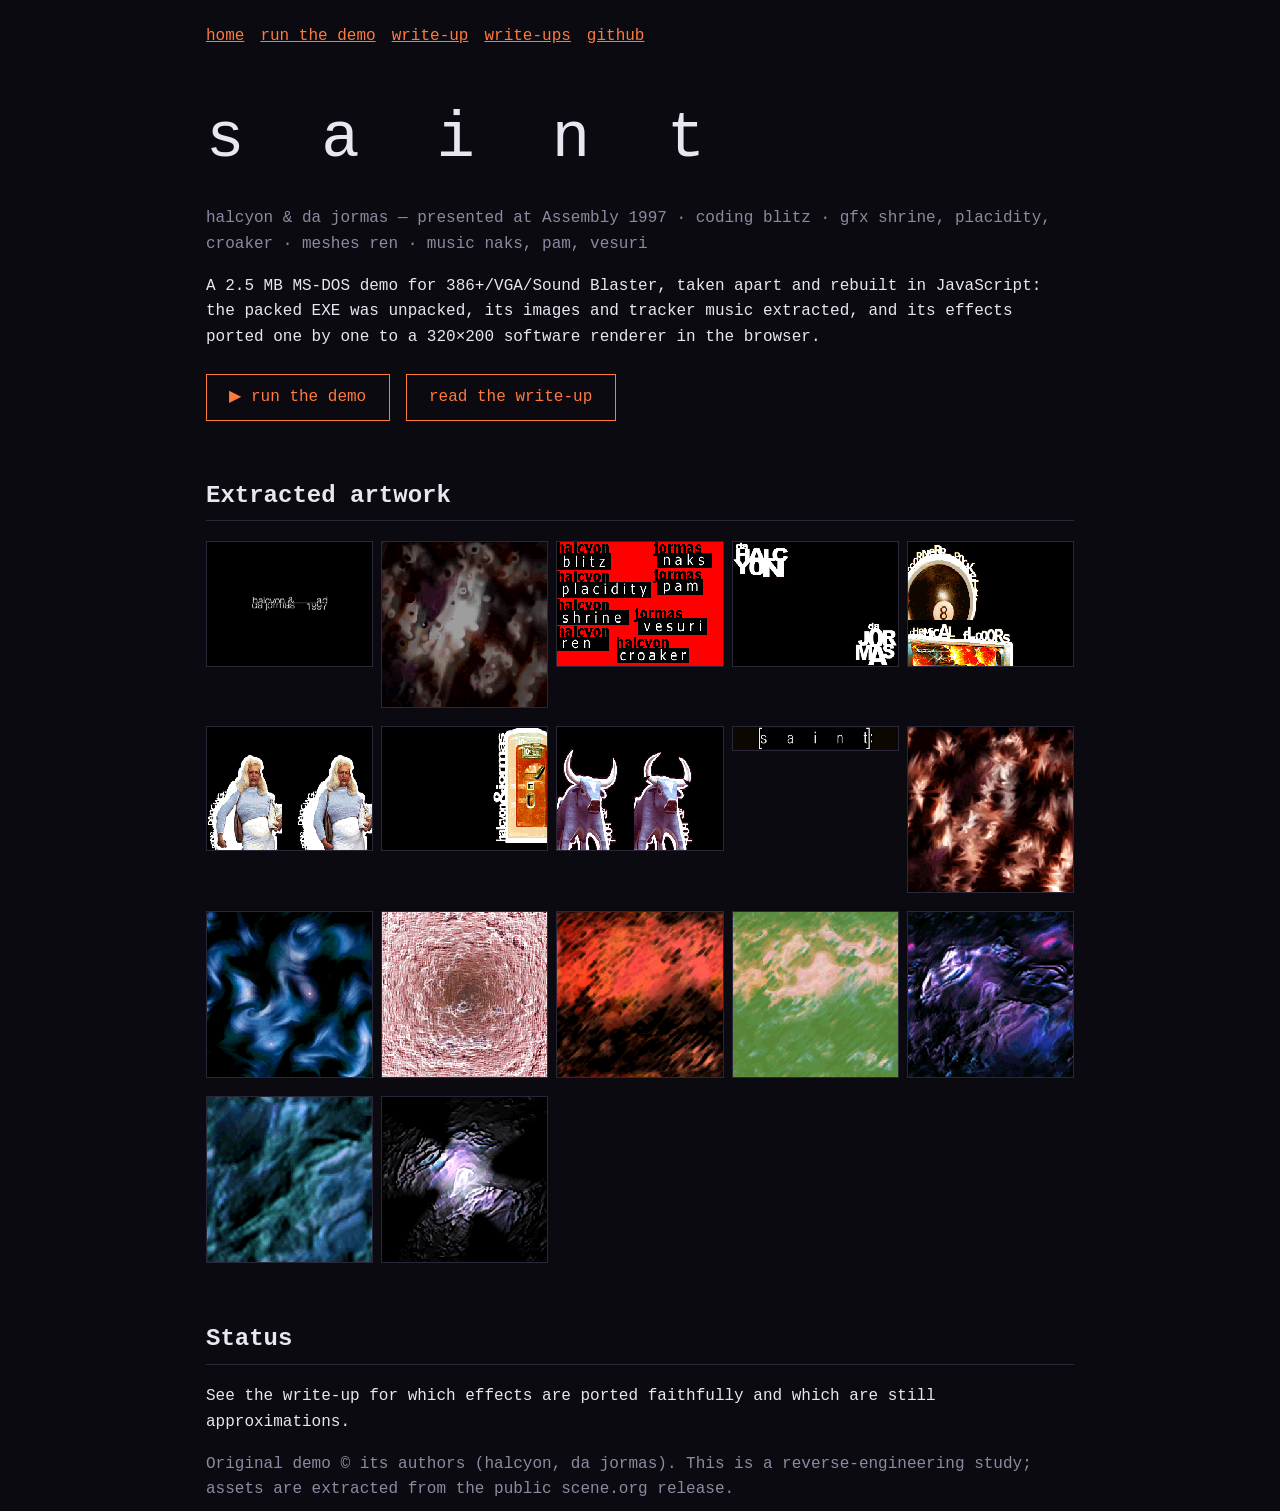
<file: site/index.html>
<!doctype html><html lang="en"><head><meta charset="utf-8"><meta name="viewport" content="width=device-width,initial-scale=1">
<title>SAINT — a 1997 MS-DOS demo, reversed</title><link rel="stylesheet" href="css/style.css"></head><body>
<header><nav><a href="index.html">home</a><a href="demo.html">run the demo</a><a href="writeup.html">write-up</a><a href="writeups/WRITEUP-effects.html">write-ups</a><a href="https://github.com/kassoulet/saint_by_halcyon">github</a></nav></header>
<main>
<h1>s a i n t</h1>
<p class="tag">halcyon &amp; da jormas — presented at Assembly 1997 · coding blitz · gfx shrine, placidity, croaker · meshes ren · music naks, pam, vesuri</p>
<p>A 2.5&nbsp;MB MS-DOS demo for 386+/VGA/Sound Blaster, taken apart and rebuilt in JavaScript: the packed EXE was unpacked, its images and tracker music extracted, and its effects ported one by one to a 320×200 software renderer in the browser.</p>
<p><a class="btn" href="demo.html">▶ run the demo</a><a class="btn" href="writeup.html">read the write-up</a></p>
<h2>Extracted artwork</h2>
<div class="gallery" id="gallery"></div>
<h2>Status</h2>
<p>See the write-up for which effects are ported faithfully and which are still approximations.</p>
</main>
<footer><p class="tag">Original demo © its authors (halcyon, da jormas). This is a reverse-engineering study; assets are extracted from the public scene.org release.</p></footer>
<script>fetch('assets/img/index.json').then(r=>r.json()).then(l=>{gallery.innerHTML=l.map(i=>`<a href="assets/img/${i.file}"><img loading="lazy" src="assets/img/${i.file}" title="${i.w}×${i.h}"></a>`).join('')})</script>
</body></html>
</file>
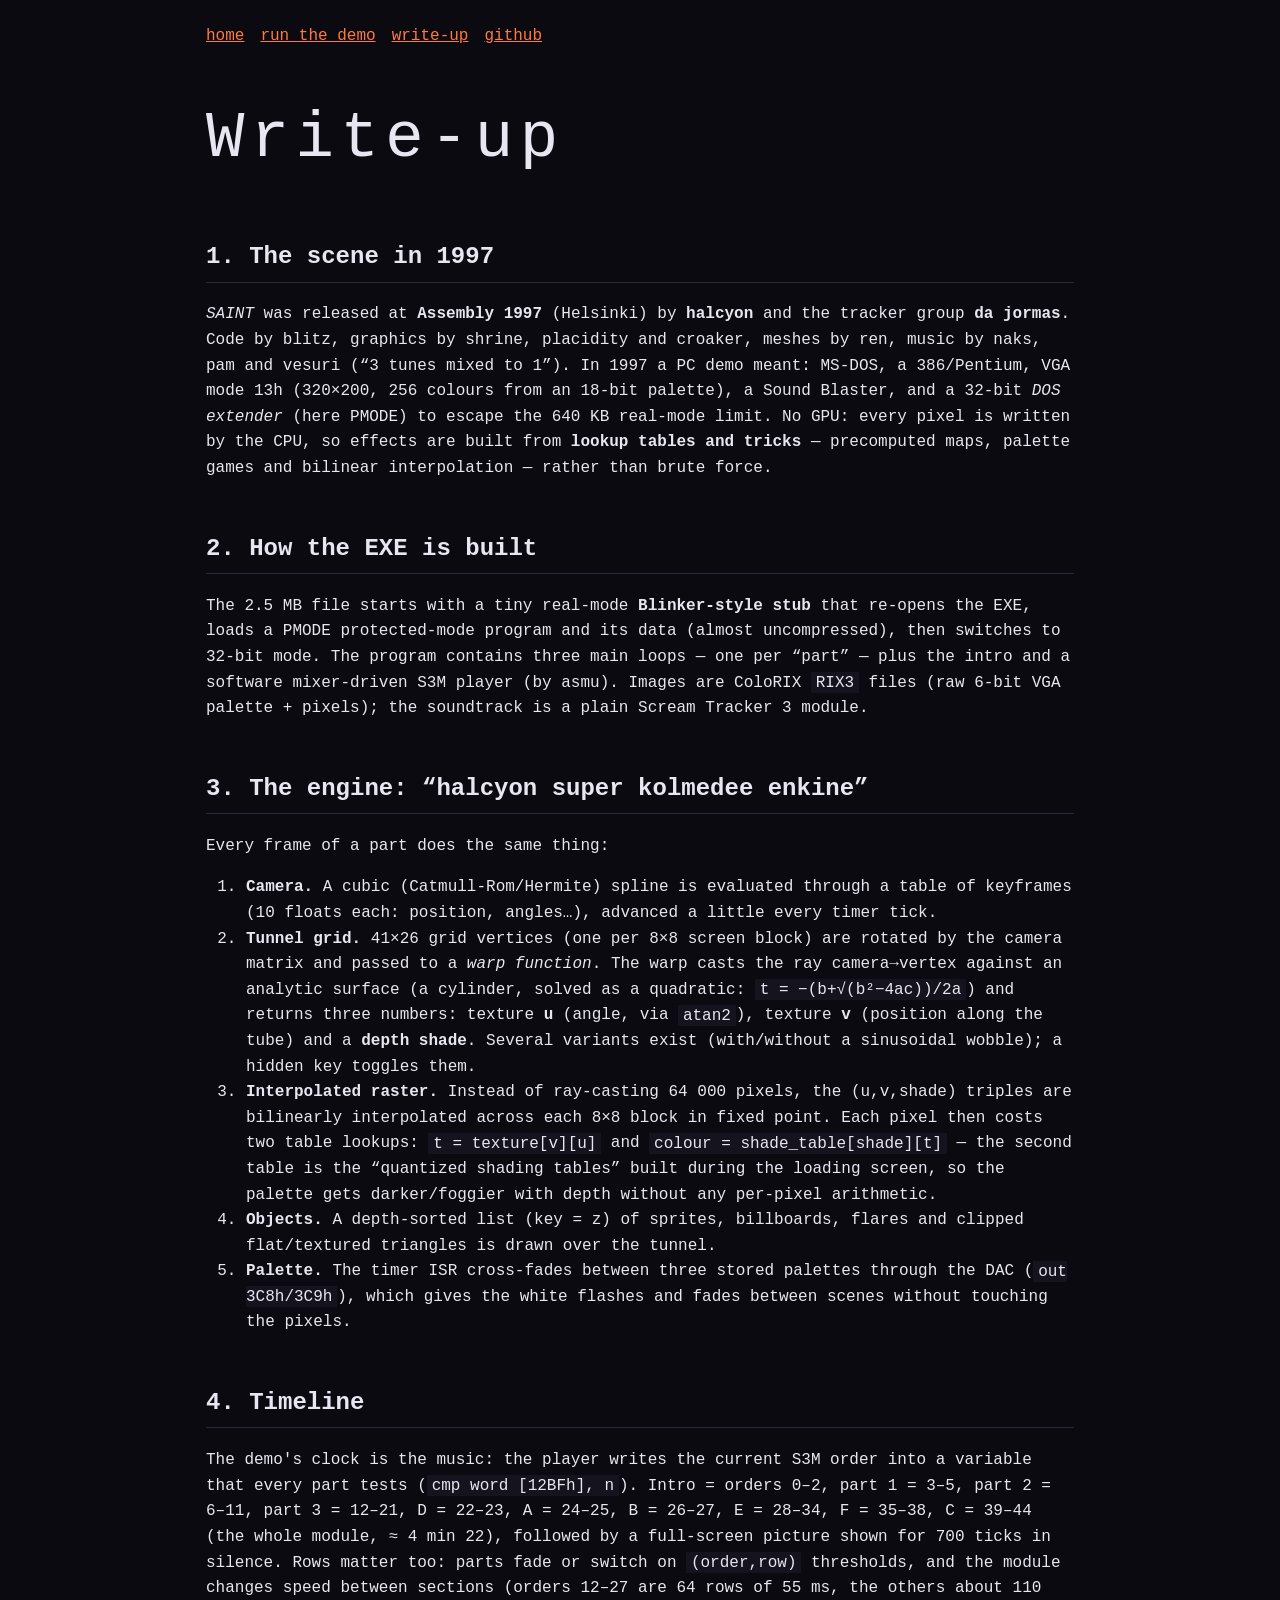
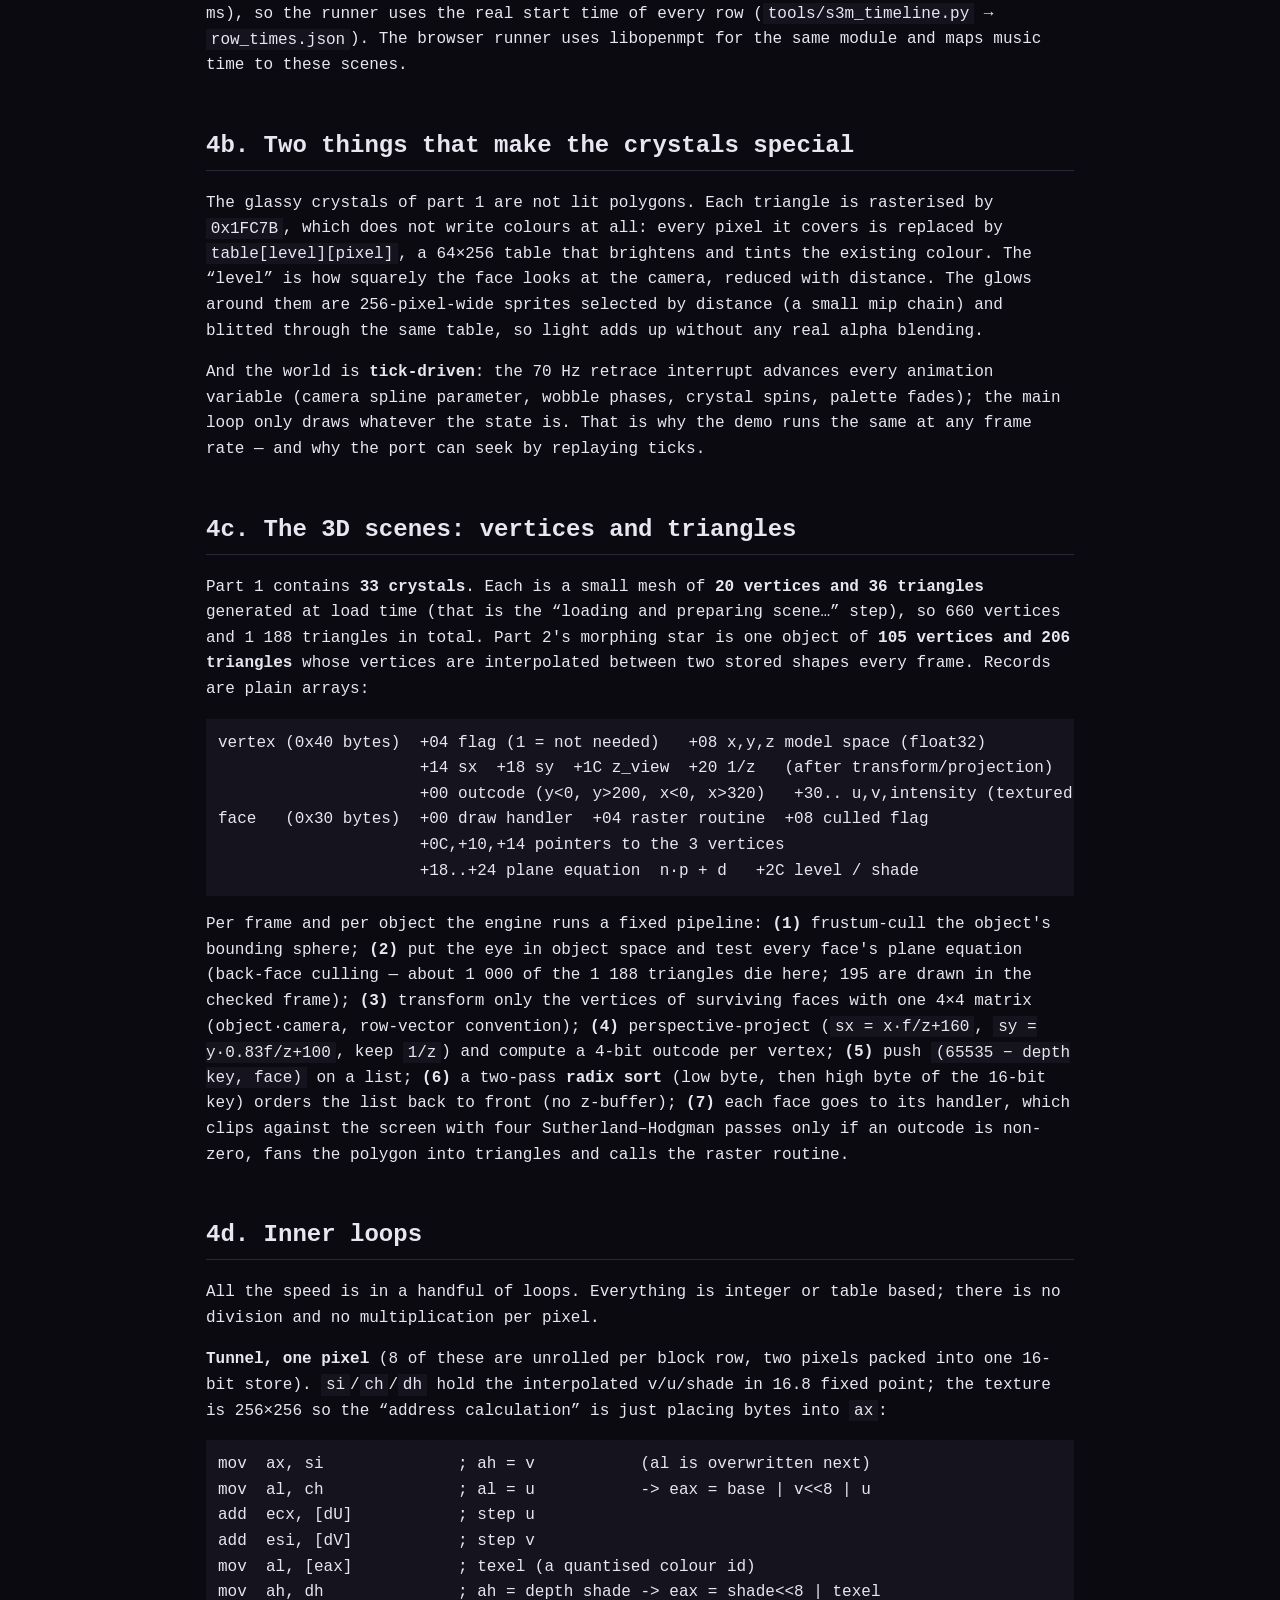
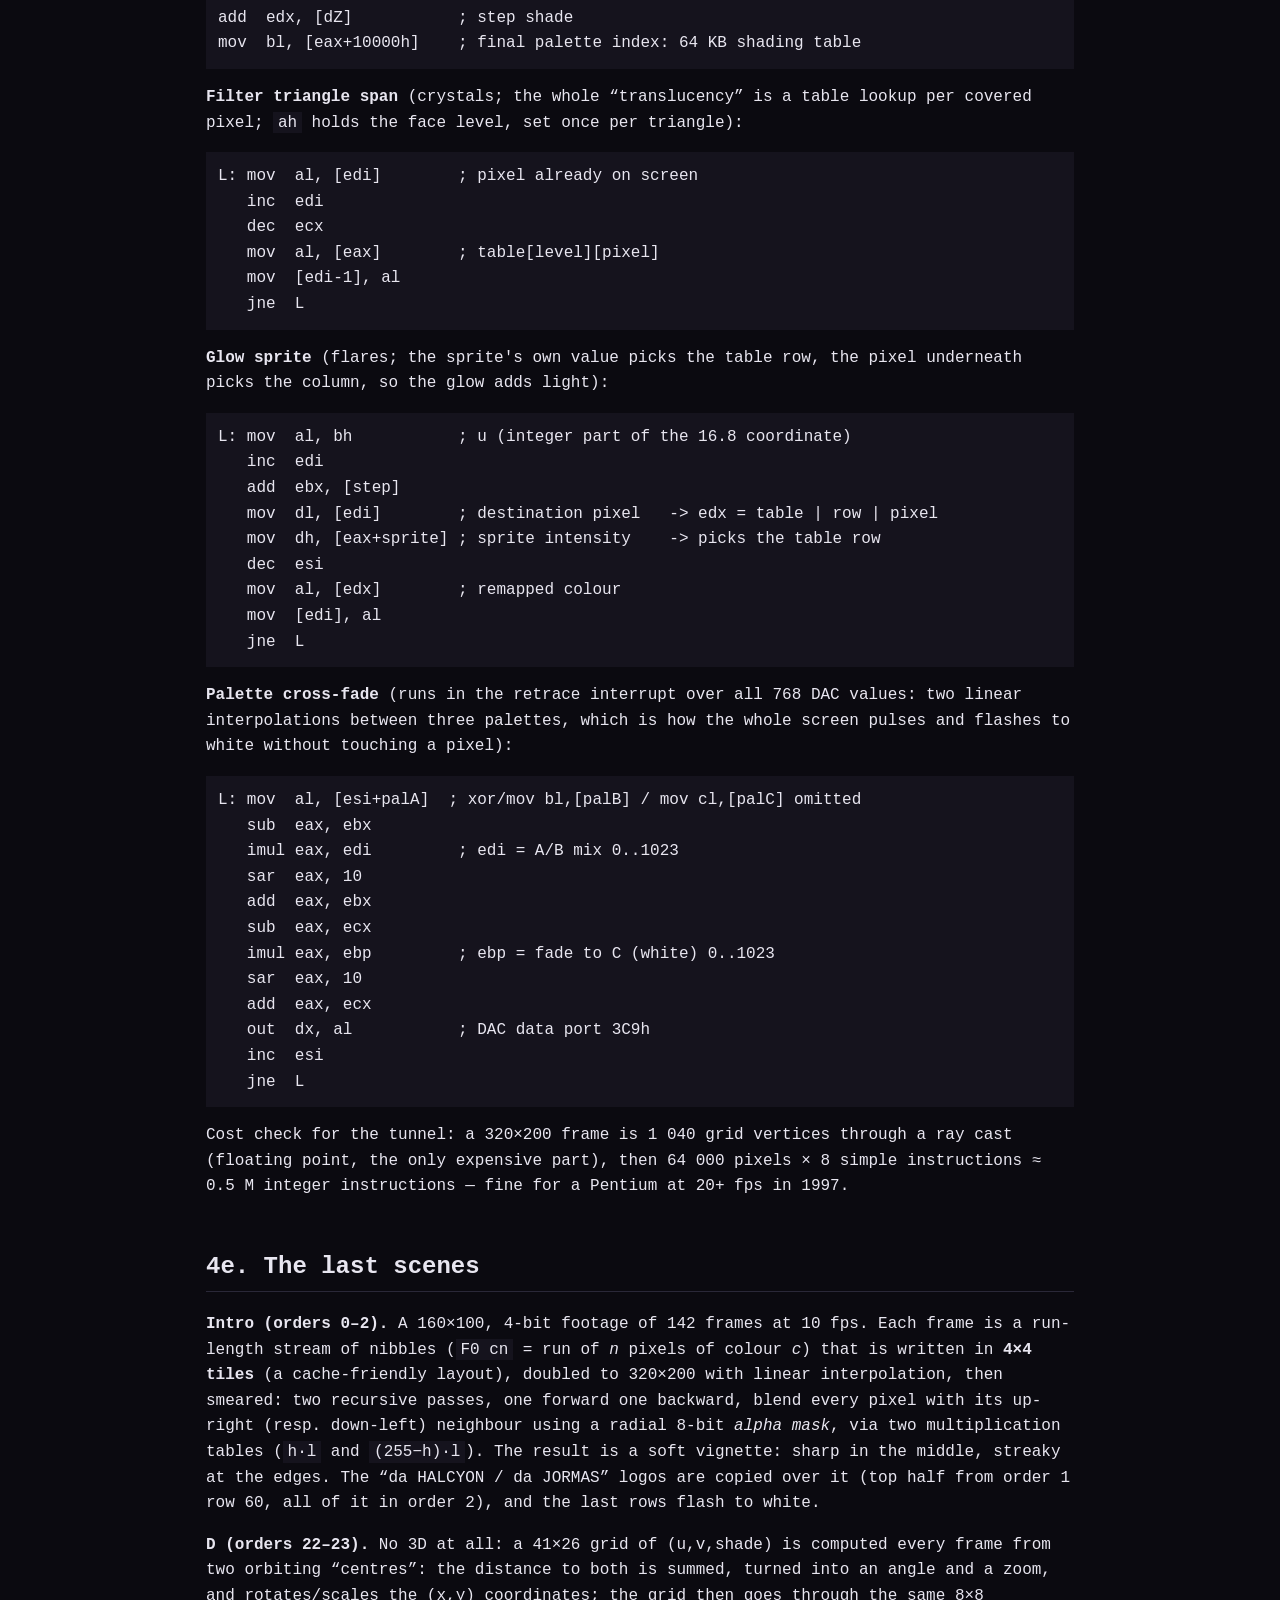
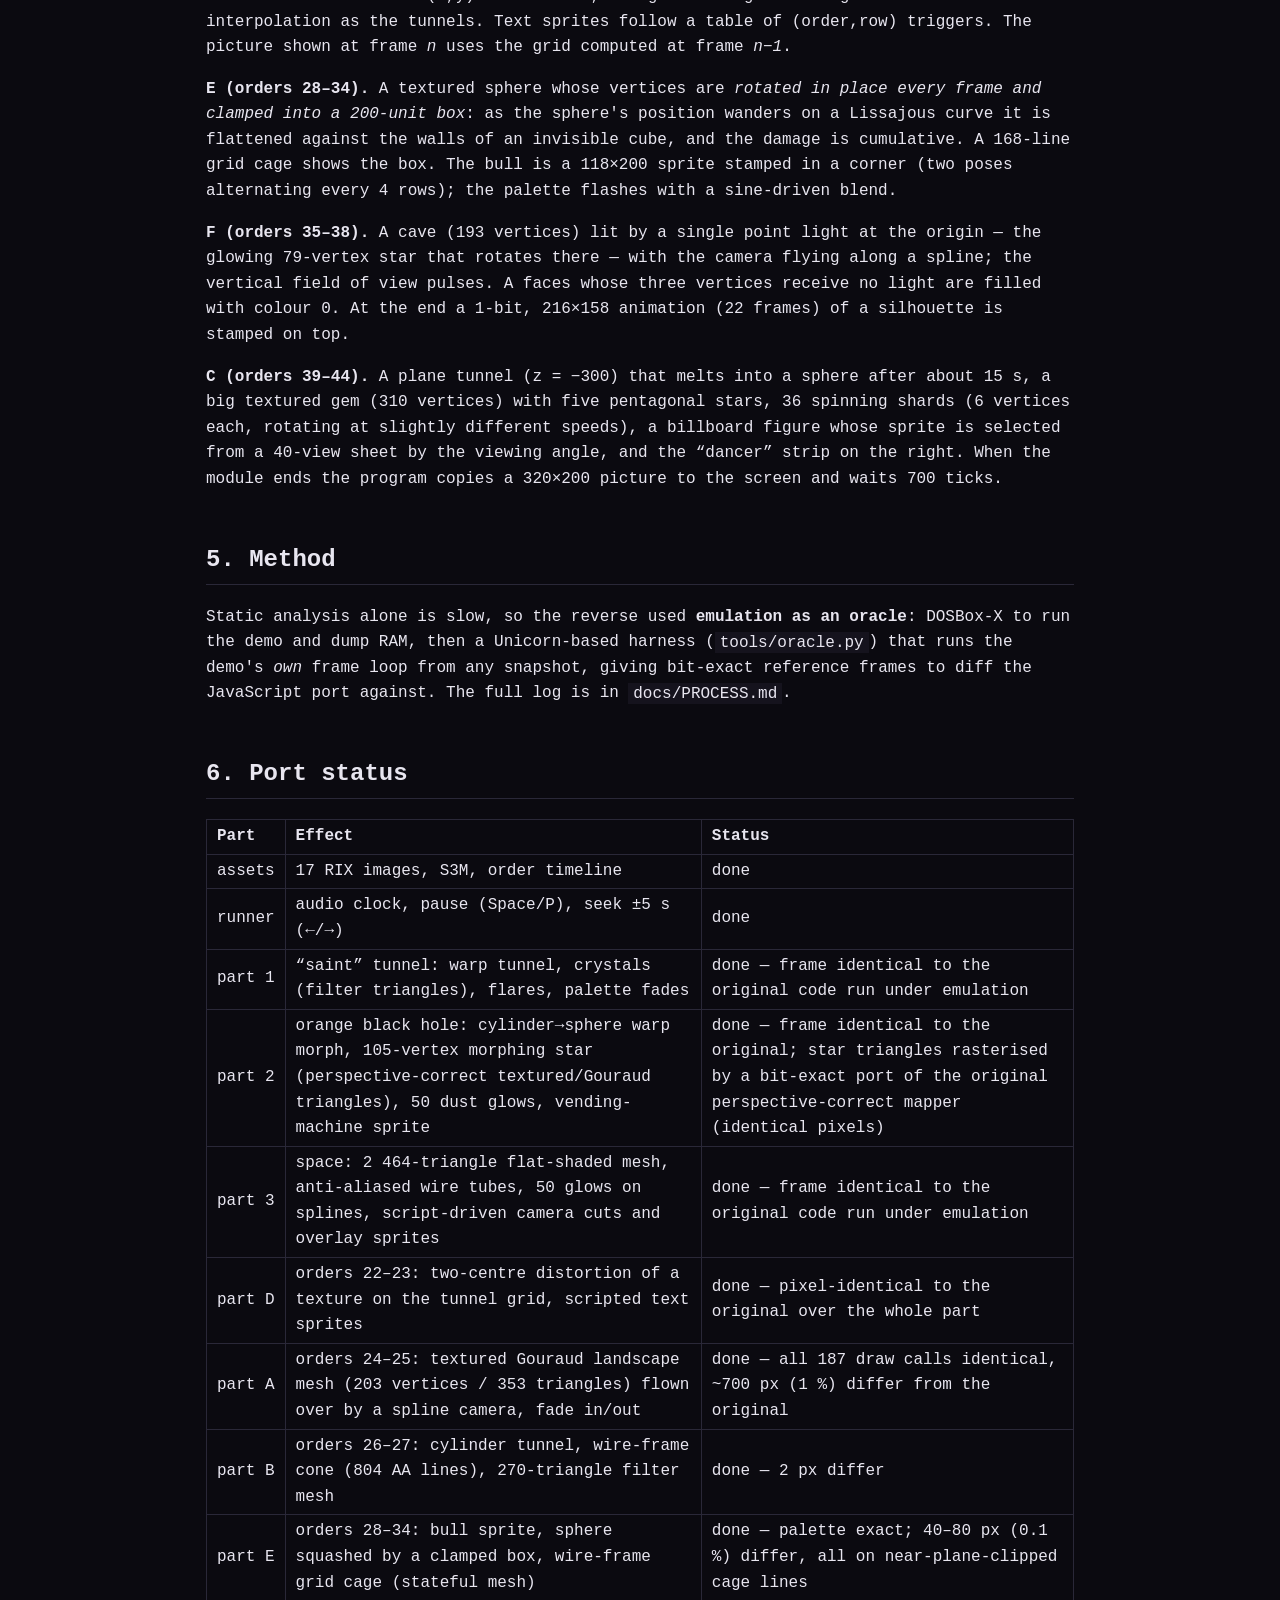
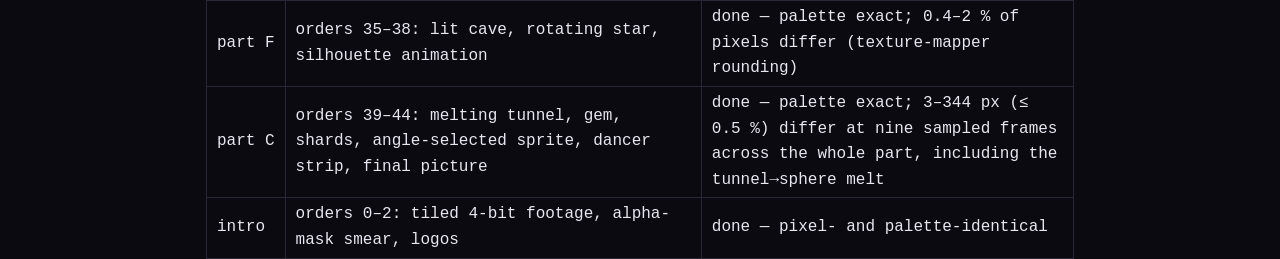
<file: site/writeup.html>
<!doctype html><html lang="en"><head><meta charset="utf-8"><meta name="viewport" content="width=device-width,initial-scale=1">
<title>SAINT — write-up</title><link rel="stylesheet" href="css/style.css"></head><body>
<header><nav><a href="index.html">home</a><a href="demo.html">run the demo</a><a href="writeup.html">write-up</a><a href="https://github.com/kassoulet/saint_by_halcyon">github</a></nav></header>
<main>
<h1 style="letter-spacing:.1em">Write-up</h1>
<h2>1. The scene in 1997</h2>
<p><i>SAINT</i> was released at <b>Assembly 1997</b> (Helsinki) by <b>halcyon</b> and the tracker group <b>da jormas</b>. Code by blitz, graphics by shrine, placidity and croaker, meshes by ren, music by naks, pam and vesuri (“3 tunes mixed to 1”). In 1997 a PC demo meant: MS-DOS, a 386/Pentium, VGA mode 13h (320×200, 256 colours from an 18-bit palette), a Sound Blaster, and a 32-bit <i>DOS extender</i> (here PMODE) to escape the 640 KB real-mode limit. No GPU: every pixel is written by the CPU, so effects are built from <b>lookup tables and tricks</b> — precomputed maps, palette games and bilinear interpolation — rather than brute force.</p>
<h2>2. How the EXE is built</h2>
<p>The 2.5 MB file starts with a tiny real-mode <b>Blinker-style stub</b> that re-opens the EXE, loads a PMODE protected-mode program and its data (almost uncompressed), then switches to 32-bit mode. The program contains three main loops — one per “part” — plus the intro and a software mixer-driven S3M player (by asmu). Images are ColoRIX <code>RIX3</code> files (raw 6-bit VGA palette + pixels); the soundtrack is a plain Scream&nbsp;Tracker&nbsp;3 module.</p>
<h2>3. The engine: “halcyon super kolmedee enkine”</h2>
<p>Every frame of a part does the same thing:</p>
<ol>
<li><b>Camera.</b> A cubic (Catmull-Rom/Hermite) spline is evaluated through a table of keyframes (10 floats each: position, angles…), advanced a little every timer tick.</li>
<li><b>Tunnel grid.</b> 41×26 grid vertices (one per 8×8 screen block) are rotated by the camera matrix and passed to a <i>warp function</i>. The warp casts the ray camera→vertex against an analytic surface (a cylinder, solved as a quadratic: <code>t = −(b+√(b²−4ac))/2a</code>) and returns three numbers: texture <b>u</b> (angle, via <code>atan2</code>), texture <b>v</b> (position along the tube) and a <b>depth shade</b>. Several variants exist (with/without a sinusoidal wobble); a hidden key toggles them.</li>
<li><b>Interpolated raster.</b> Instead of ray-casting 64 000 pixels, the (u,v,shade) triples are bilinearly interpolated across each 8×8 block in fixed point. Each pixel then costs two table lookups: <code>t = texture[v][u]</code> and <code>colour = shade_table[shade][t]</code> — the second table is the “quantized shading tables” built during the loading screen, so the palette gets darker/foggier with depth without any per-pixel arithmetic.</li>
<li><b>Objects.</b> A depth-sorted list (key = z) of sprites, billboards, flares and clipped flat/textured triangles is drawn over the tunnel.</li>
<li><b>Palette.</b> The timer ISR cross-fades between three stored palettes through the DAC (<code>out 3C8h/3C9h</code>), which gives the white flashes and fades between scenes without touching the pixels.</li>
</ol>
<h2>4. Timeline</h2>
<p>The demo's clock is the music: the player writes the current S3M order into a variable that every part tests (<code>cmp word [12BFh], n</code>). Intro = orders 0–2, part 1 = 3–5, part 2 = 6–11, part 3 = 12–21, D = 22–23, A = 24–25, B = 26–27, E = 28–34, F = 35–38, C = 39–44 (the whole module, ≈ 4 min 22), followed by a full-screen picture shown for 700 ticks in silence. Rows matter too: parts fade or switch on <code>(order,row)</code> thresholds, and the module changes speed between sections (orders 12–27 are 64 rows of 55 ms, the others about 110 ms), so the runner uses the real start time of every row (<code>tools/s3m_timeline.py</code> → <code>row_times.json</code>). The browser runner uses libopenmpt for the same module and maps music time to these scenes.</p>
<h2>4b. Two things that make the crystals special</h2>
<p>The glassy crystals of part 1 are not lit polygons. Each triangle is rasterised by <code>0x1FC7B</code>, which does not write colours at all: every pixel it covers is replaced by <code>table[level][pixel]</code>, a 64×256 table that brightens and tints the existing colour. The “level” is how squarely the face looks at the camera, reduced with distance. The glows around them are 256-pixel-wide sprites selected by distance (a small mip chain) and blitted through the same table, so light adds up without any real alpha blending.</p>
<p>And the world is <b>tick-driven</b>: the 70 Hz retrace interrupt advances every animation variable (camera spline parameter, wobble phases, crystal spins, palette fades); the main loop only draws whatever the state is. That is why the demo runs the same at any frame rate — and why the port can seek by replaying ticks.</p>
<h2>4c. The 3D scenes: vertices and triangles</h2>
<p>Part 1 contains <b>33 crystals</b>. Each is a small mesh of <b>20 vertices and 36 triangles</b> generated at load time (that is the “loading and preparing scene…” step), so 660 vertices and 1 188 triangles in total. Part 2's morphing star is one object of <b>105 vertices and 206 triangles</b> whose vertices are interpolated between two stored shapes every frame. Records are plain arrays:</p>
<pre>vertex (0x40 bytes)  +04 flag (1 = not needed)   +08 x,y,z model space (float32)
                     +14 sx  +18 sy  +1C z_view  +20 1/z   (after transform/projection)
                     +00 outcode (y&lt;0, y&gt;200, x&lt;0, x&gt;320)   +30.. u,v,intensity (textured meshes)
face   (0x30 bytes)  +00 draw handler  +04 raster routine  +08 culled flag
                     +0C,+10,+14 pointers to the 3 vertices
                     +18..+24 plane equation  n·p + d   +2C level / shade</pre>
<p>Per frame and per object the engine runs a fixed pipeline: <b>(1)</b> frustum-cull the object's bounding sphere; <b>(2)</b> put the eye in object space and test every face's plane equation (back-face culling — about 1 000 of the 1 188 triangles die here; 195 are drawn in the checked frame); <b>(3)</b> transform only the vertices of surviving faces with one 4×4 matrix (object·camera, row-vector convention); <b>(4)</b> perspective-project (<code>sx = x·f/z+160</code>, <code>sy = y·0.83f/z+100</code>, keep <code>1/z</code>) and compute a 4-bit outcode per vertex; <b>(5)</b> push <code>(65535 − depth key, face)</code> on a list; <b>(6)</b> a two-pass <b>radix sort</b> (low byte, then high byte of the 16-bit key) orders the list back to front (no z-buffer); <b>(7)</b> each face goes to its handler, which clips against the screen with four Sutherland–Hodgman passes only if an outcode is non-zero, fans the polygon into triangles and calls the raster routine.</p>
<h2>4d. Inner loops</h2>
<p>All the speed is in a handful of loops. Everything is integer or table based; there is no division and no multiplication per pixel.</p>
<p><b>Tunnel, one pixel</b> (8 of these are unrolled per block row, two pixels packed into one 16-bit store). <code>si</code>/<code>ch</code>/<code>dh</code> hold the interpolated v/u/shade in 16.8 fixed point; the texture is 256×256 so the “address calculation” is just placing bytes into <code>ax</code>:</p>
<pre>mov  ax, si              ; ah = v           (al is overwritten next)
mov  al, ch              ; al = u           -> eax = base | v&lt;&lt;8 | u
add  ecx, [dU]           ; step u
add  esi, [dV]           ; step v
mov  al, [eax]           ; texel (a quantised colour id)
mov  ah, dh              ; ah = depth shade -> eax = shade&lt;&lt;8 | texel
add  edx, [dZ]           ; step shade
mov  bl, [eax+10000h]    ; final palette index: 64 KB shading table</pre>
<p><b>Filter triangle span</b> (crystals; the whole “translucency” is a table lookup per covered pixel; <code>ah</code> holds the face level, set once per triangle):</p>
<pre>L: mov  al, [edi]        ; pixel already on screen
   inc  edi
   dec  ecx
   mov  al, [eax]        ; table[level][pixel]
   mov  [edi-1], al
   jne  L</pre>
<p><b>Glow sprite</b> (flares; the sprite's own value picks the table row, the pixel underneath picks the column, so the glow adds light):</p>
<pre>L: mov  al, bh           ; u (integer part of the 16.8 coordinate)
   inc  edi
   add  ebx, [step]
   mov  dl, [edi]        ; destination pixel   -> edx = table | row | pixel
   mov  dh, [eax+sprite] ; sprite intensity    -> picks the table row
   dec  esi
   mov  al, [edx]        ; remapped colour
   mov  [edi], al
   jne  L</pre>
<p><b>Palette cross-fade</b> (runs in the retrace interrupt over all 768 DAC values: two linear interpolations between three palettes, which is how the whole screen pulses and flashes to white without touching a pixel):</p>
<pre>L: mov  al, [esi+palA]  ; xor/mov bl,[palB] / mov cl,[palC] omitted
   sub  eax, ebx
   imul eax, edi         ; edi = A/B mix 0..1023
   sar  eax, 10
   add  eax, ebx
   sub  eax, ecx
   imul eax, ebp         ; ebp = fade to C (white) 0..1023
   sar  eax, 10
   add  eax, ecx
   out  dx, al           ; DAC data port 3C9h
   inc  esi
   jne  L</pre>
<p>Cost check for the tunnel: a 320×200 frame is 1 040 grid vertices through a ray cast (floating point, the only expensive part), then 64 000 pixels × 8 simple instructions ≈ 0.5 M integer instructions — fine for a Pentium at 20+ fps in 1997.</p>
<h2>4e. The last scenes</h2>
<p><b>Intro (orders 0–2).</b> A 160×100, 4-bit footage of 142 frames at 10 fps. Each frame is a run-length stream of nibbles (<code>F0 cn</code> = run of <i>n</i> pixels of colour <i>c</i>) that is written in <b>4×4 tiles</b> (a cache-friendly layout), doubled to 320×200 with linear interpolation, then smeared: two recursive passes, one forward one backward, blend every pixel with its up-right (resp. down-left) neighbour using a radial 8-bit <i>alpha mask</i>, via two multiplication tables (<code>h·l</code> and <code>(255−h)·l</code>). The result is a soft vignette: sharp in the middle, streaky at the edges. The “da HALCYON / da JORMAS” logos are copied over it (top half from order 1 row 60, all of it in order 2), and the last rows flash to white.</p>
<p><b>D (orders 22–23).</b> No 3D at all: a 41×26 grid of (u,v,shade) is computed every frame from two orbiting “centres”: the distance to both is summed, turned into an angle and a zoom, and rotates/scales the (x,y) coordinates; the grid then goes through the same 8×8 interpolation as the tunnels. Text sprites follow a table of (order,row) triggers. The picture shown at frame <i>n</i> uses the grid computed at frame <i>n−1</i>.</p>
<p><b>E (orders 28–34).</b> A textured sphere whose vertices are <i>rotated in place every frame and clamped into a 200-unit box</i>: as the sphere's position wanders on a Lissajous curve it is flattened against the walls of an invisible cube, and the damage is cumulative. A 168-line grid cage shows the box. The bull is a 118×200 sprite stamped in a corner (two poses alternating every 4 rows); the palette flashes with a sine-driven blend.</p>
<p><b>F (orders 35–38).</b> A cave (193 vertices) lit by a single point light at the origin — the glowing 79-vertex star that rotates there — with the camera flying along a spline; the vertical field of view pulses. A faces whose three vertices receive no light are filled with colour 0. At the end a 1-bit, 216×158 animation (22 frames) of a silhouette is stamped on top.</p>
<p><b>C (orders 39–44).</b> A plane tunnel (z = −300) that melts into a sphere after about 15 s, a big textured gem (310 vertices) with five pentagonal stars, 36 spinning shards (6 vertices each, rotating at slightly different speeds), a billboard figure whose sprite is selected from a 40-view sheet by the viewing angle, and the “dancer” strip on the right. When the module ends the program copies a 320×200 picture to the screen and waits 700 ticks.</p>
<h2>5. Method</h2>
<p>Static analysis alone is slow, so the reverse used <b>emulation as an oracle</b>: DOSBox-X to run the demo and dump RAM, then a Unicorn-based harness (<code>tools/oracle.py</code>) that runs the demo's <i>own</i> frame loop from any snapshot, giving bit-exact reference frames to diff the JavaScript port against. The full log is in <code>docs/PROCESS.md</code>.</p>
<h2>6. Port status</h2>
<table><tr><th>Part</th><th>Effect</th><th>Status</th></tr>
<tr><td>assets</td><td>17 RIX images, S3M, order timeline</td><td>done</td></tr>
<tr><td>runner</td><td>audio clock, pause (Space/P), seek ±5 s (←/→)</td><td>done</td></tr>
<tr><td>part 1</td><td>“saint” tunnel: warp tunnel, crystals (filter triangles), flares, palette fades</td><td>done — frame identical to the original code run under emulation</td></tr>
<tr><td>part 2</td><td>orange black hole: cylinder→sphere warp morph, 105-vertex morphing star (perspective-correct textured/Gouraud triangles), 50 dust glows, vending-machine sprite</td><td>done — frame identical to the original; star triangles rasterised by a bit-exact port of the original perspective-correct mapper (identical pixels)</td></tr>
<tr><td>part 3</td><td>space: 2 464-triangle flat-shaded mesh, anti-aliased wire tubes, 50 glows on splines, script-driven camera cuts and overlay sprites</td><td>done — frame identical to the original code run under emulation</td></tr>
<tr><td>part D</td><td>orders 22–23: two-centre distortion of a texture on the tunnel grid, scripted text sprites</td><td>done — pixel-identical to the original over the whole part</td></tr>
<tr><td>part A</td><td>orders 24–25: textured Gouraud landscape mesh (203 vertices / 353 triangles) flown over by a spline camera, fade in/out</td><td>done — all 187 draw calls identical, ~700 px (1 %) differ from the original</td></tr>
<tr><td>part B</td><td>orders 26–27: cylinder tunnel, wire-frame cone (804 AA lines), 270-triangle filter mesh</td><td>done — 2 px differ</td></tr>
<tr><td>part E</td><td>orders 28–34: bull sprite, sphere squashed by a clamped box, wire-frame grid cage (stateful mesh)</td><td>done — palette exact; 40–80 px (0.1 %) differ, all on near-plane-clipped cage lines</td></tr>
<tr><td>part F</td><td>orders 35–38: lit cave, rotating star, silhouette animation</td><td>done — palette exact; 0.4–2 % of pixels differ (texture-mapper rounding)</td></tr>
<tr><td>part C</td><td>orders 39–44: melting tunnel, gem, shards, angle-selected sprite, dancer strip, final picture</td><td>done — palette exact; 3–344 px (≤ 0.5 %) differ at nine sampled frames across the whole part, including the tunnel→sphere melt</td></tr>
<tr><td>intro</td><td>orders 0–2: tiled 4-bit footage, alpha-mask smear, logos</td><td>done — pixel- and palette-identical</td></tr></table>
</main></body></html>
</file>
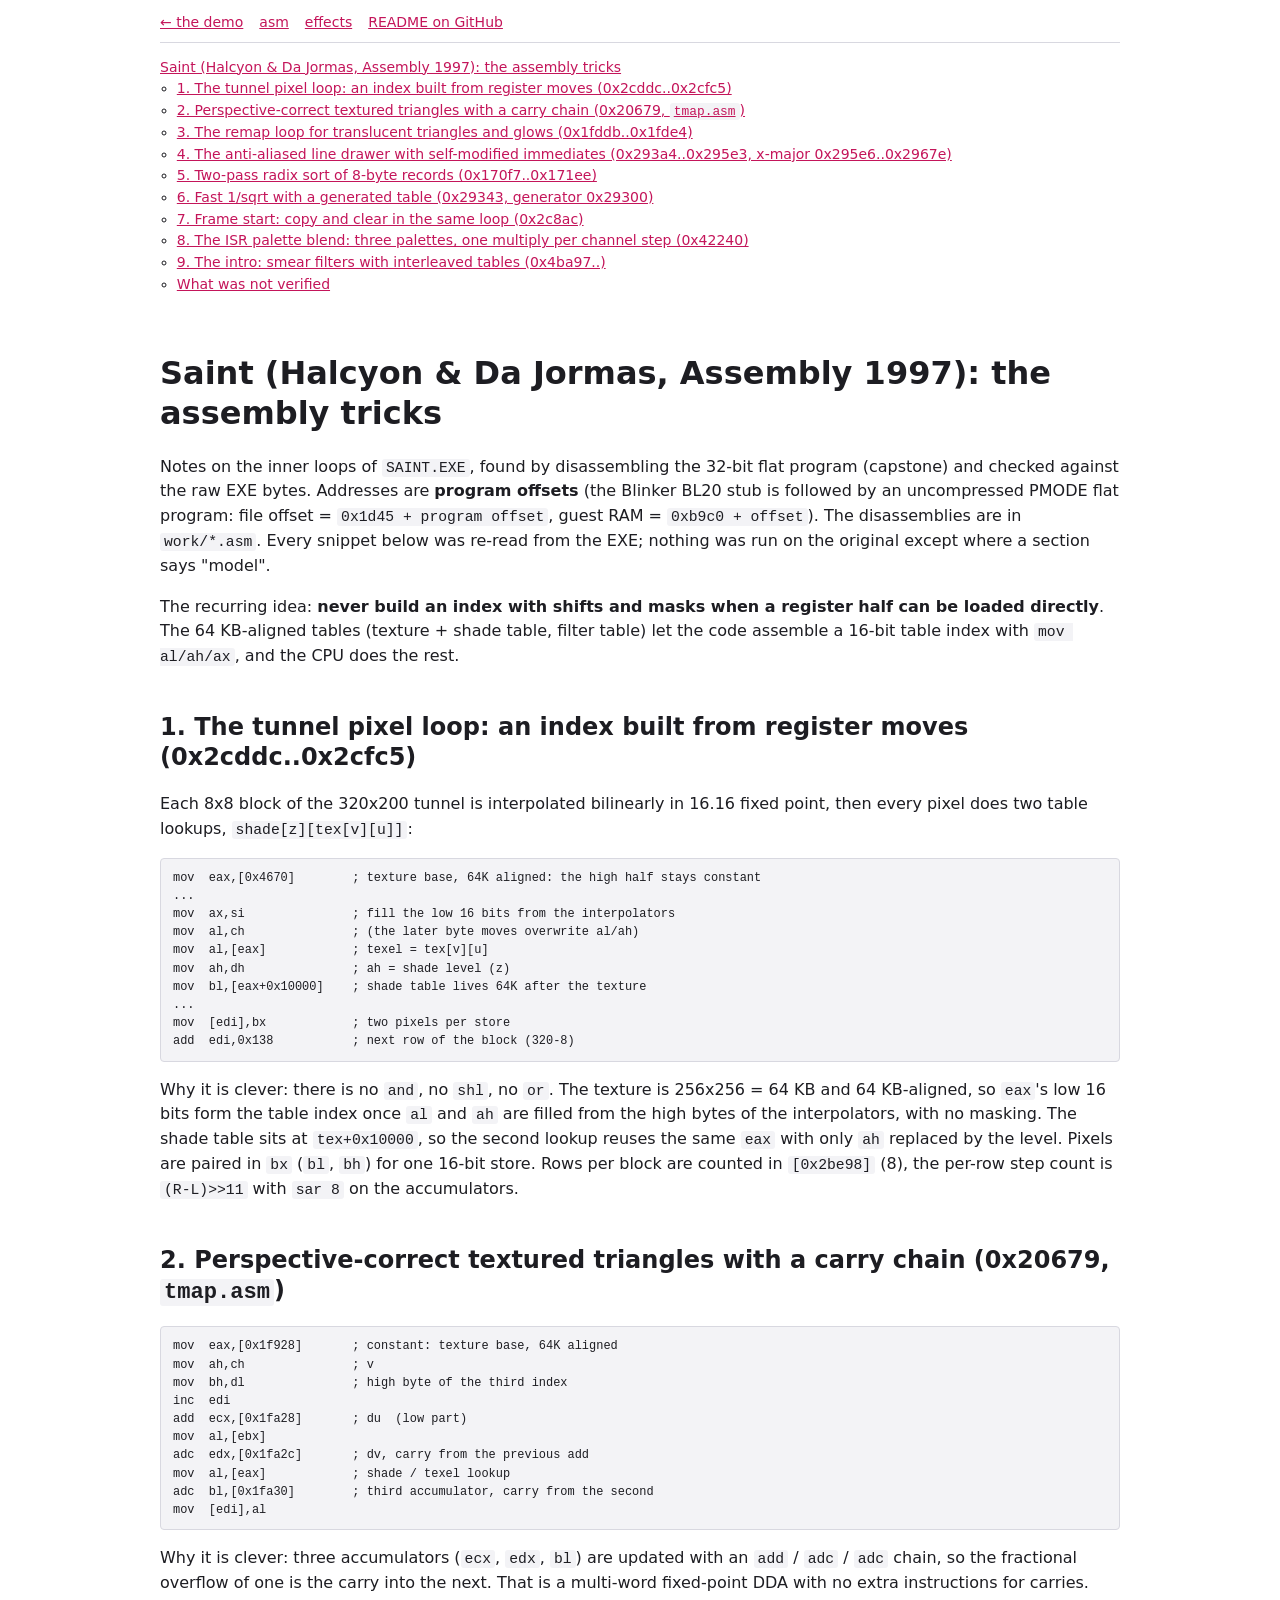
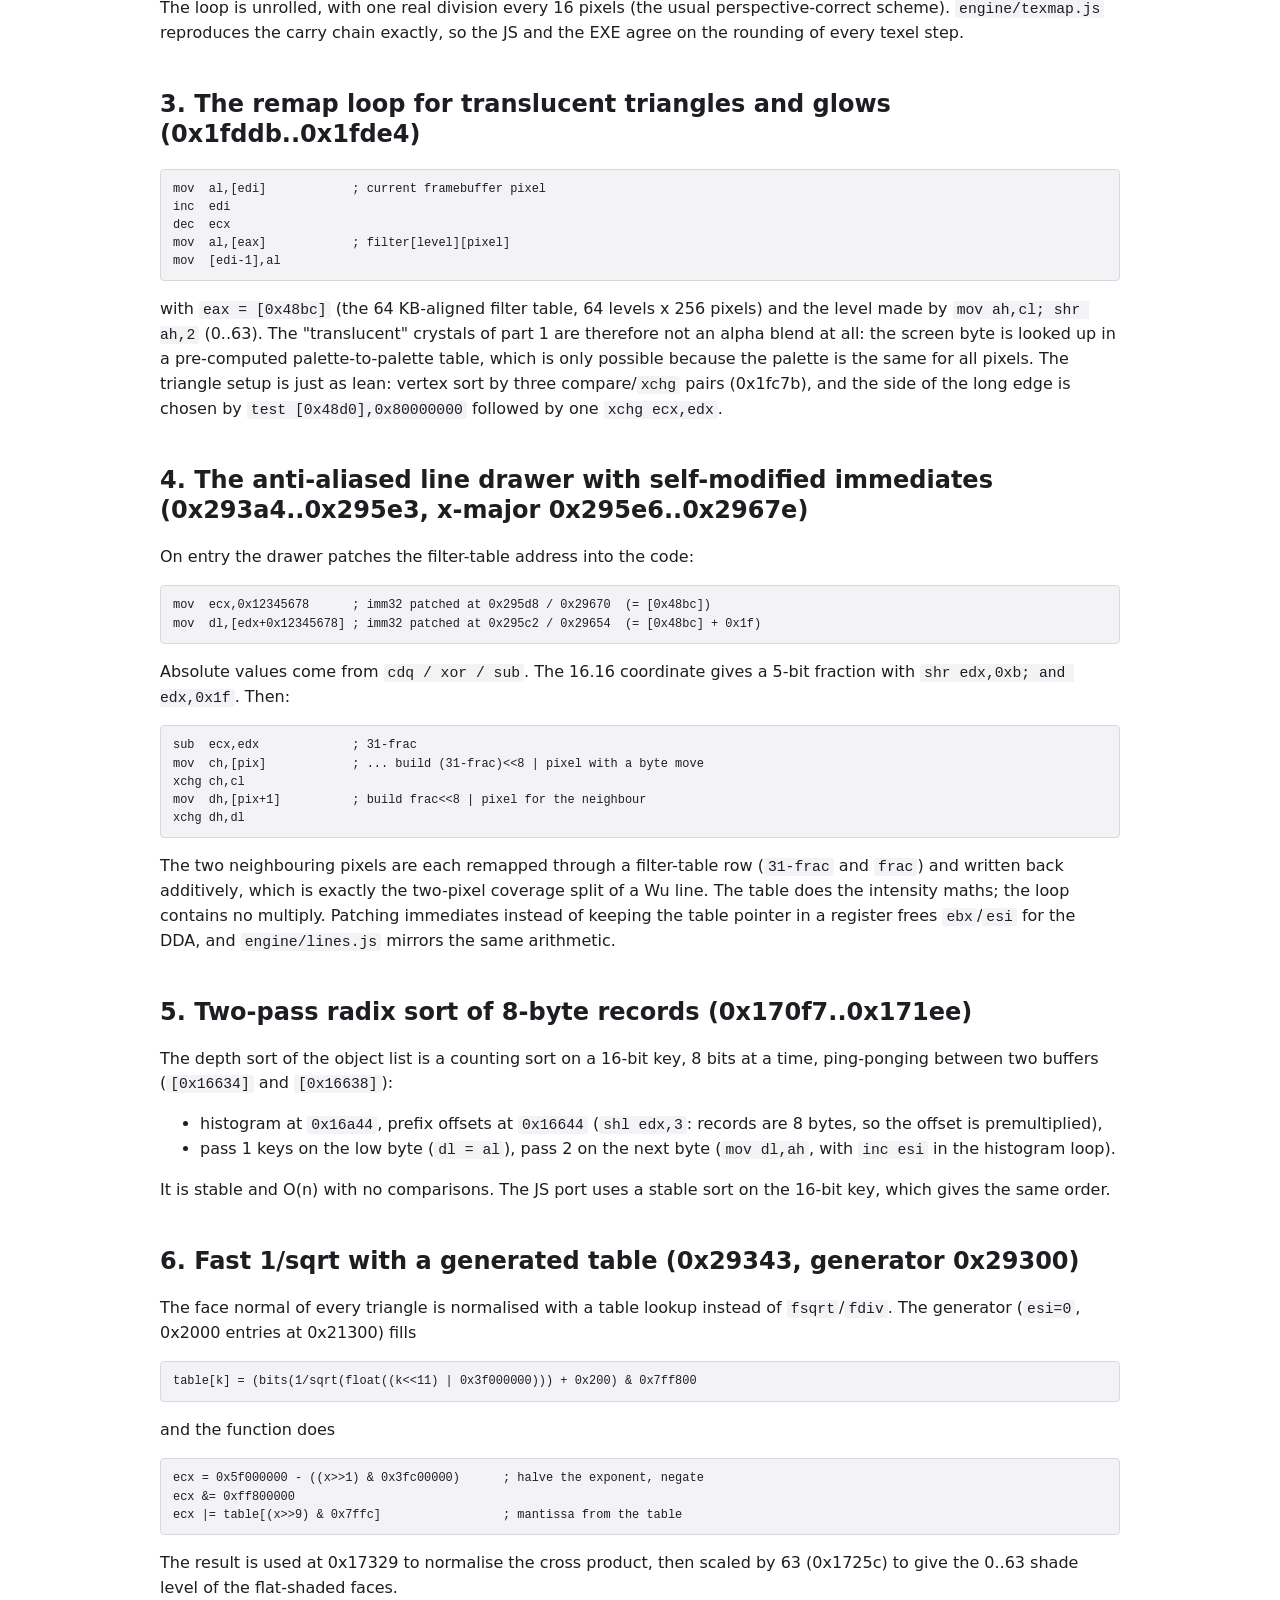
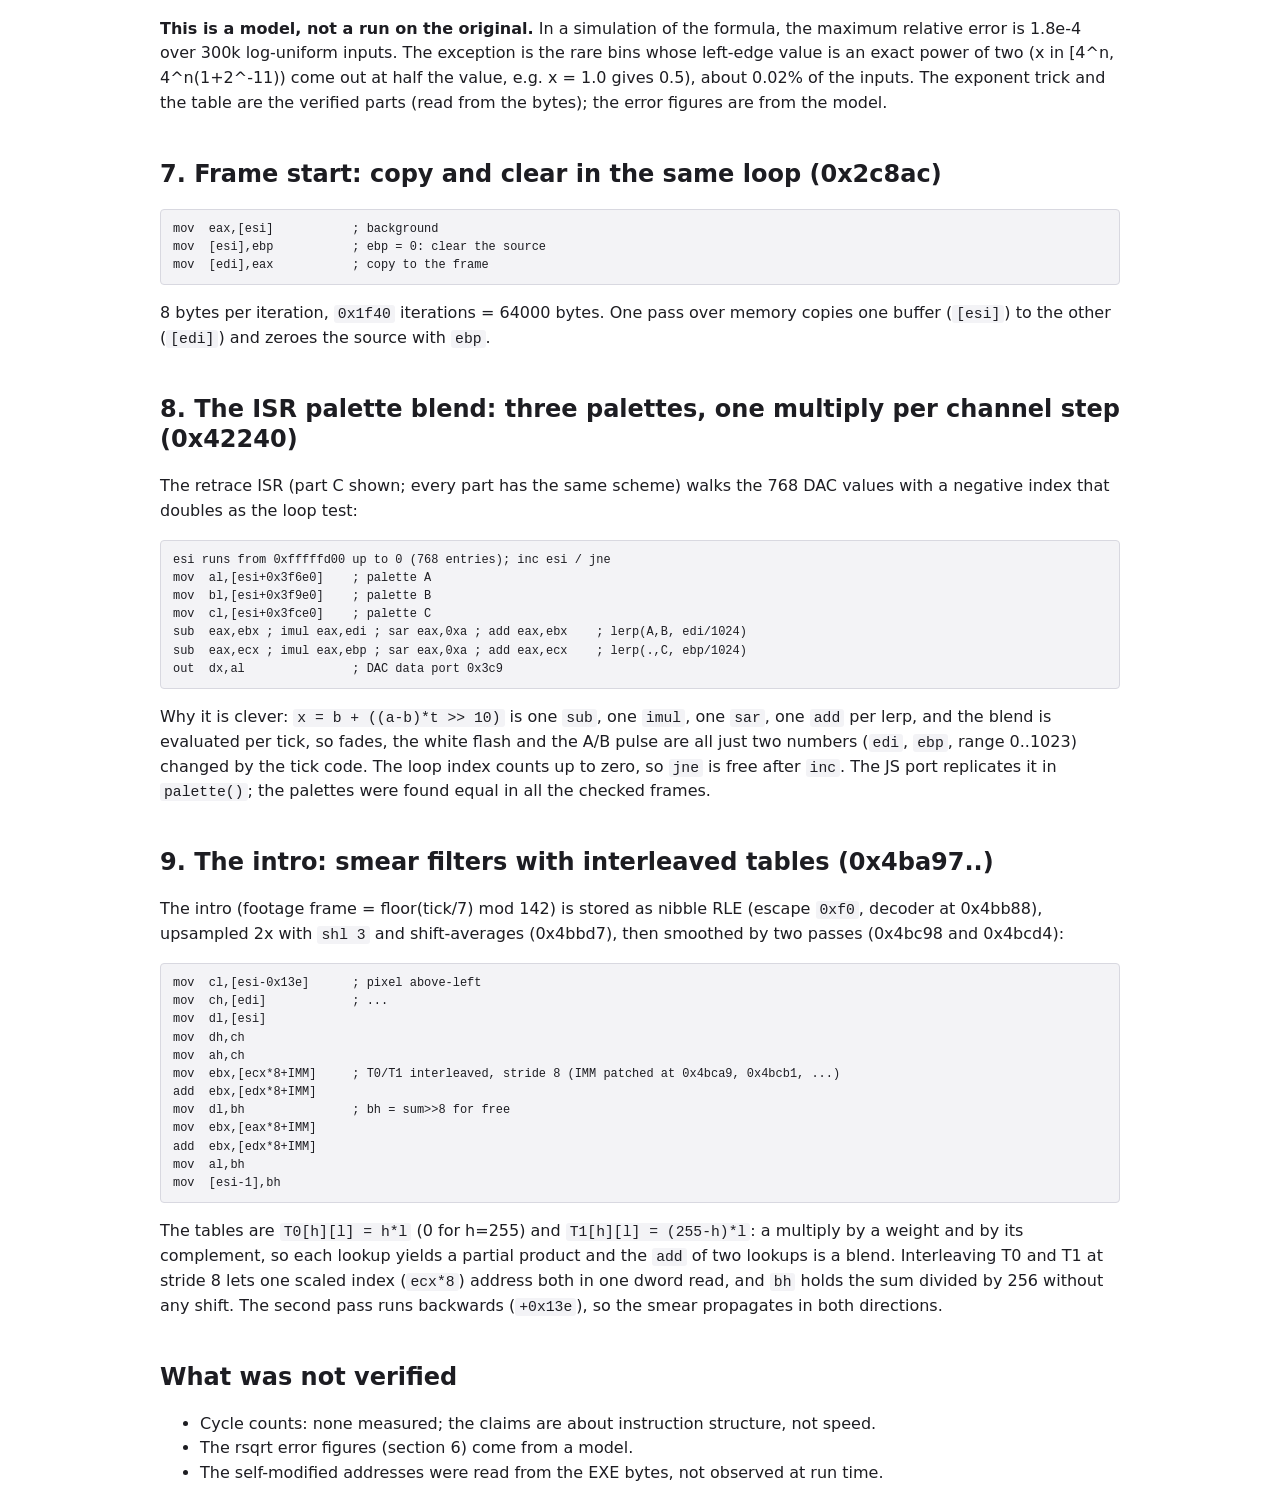
<file: site/writeups/WRITEUP-asm.html>
<!DOCTYPE html>
<html xmlns="http://www.w3.org/1999/xhtml" lang="en" xml:lang="en">
<head>
  <meta charset="utf-8" />
  <meta name="generator" content="pandoc" />
  <meta name="viewport" content="width=device-width, initial-scale=1.0, user-scalable=yes" />
  <title>Saint (Halcyon &amp; Da Jormas, Assembly 1997): the assembly
tricks</title>
  <style>
    code{white-space: pre-wrap;}
    span.smallcaps{font-variant: small-caps;}
    div.columns{display: flex; gap: min(4vw, 1.5em);}
    div.column{flex: auto; overflow-x: auto;}
    div.hanging-indent{margin-left: 1.5em; text-indent: -1.5em;}
    /* The extra [class] is a hack that increases specificity enough to
       override a similar rule in reveal.js */
    ul.task-list[class]{list-style: none;}
    ul.task-list li input[type="checkbox"] {
      font-size: inherit;
      width: 0.8em;
      margin: 0 0.8em 0.2em -1.6em;
      vertical-align: middle;
    }
    .display.math{display: block; text-align: center; margin: 0.5rem auto;}
  </style>
  <meta name="viewport" content="width=device-width,initial-scale=1">
  <style>
  :root{--bg:#fff;--fg:#1d1d22;--mut:#666;--ac:#c4155a;--code:#f3f3f6;--bd:#d8d8e0}
  @media (prefers-color-scheme:dark){:root{--bg:#0b0b10;--fg:#d8d8e0;--mut:#9a9aa8;--ac:#ff6a9a;--code:#17171f;--bd:#33333f}}
  *{box-sizing:border-box}
  body{margin:0 auto;max-width:62rem;padding:0 16px;background:var(--bg);color:var(--fg);font:16px/1.55 system-ui,sans-serif}
  #wunav{display:flex;gap:16px;flex-wrap:wrap;padding-top:12px;padding-bottom:8px;border-bottom:1px solid var(--bd);font-size:14px}
  a{color:var(--ac)}
  h1,h2,h3,h4{line-height:1.25;margin-top:1.8em}
  img{max-width:100%;height:auto;image-rendering:auto}
  pre{background:var(--code);border:1px solid var(--bd);border-radius:4px;padding:10px 12px;overflow-x:auto;font-size:13px;line-height:1.4}
  code{background:var(--code);padding:1px 4px;border-radius:3px;font-size:.92em;overflow-wrap:anywhere}
  pre code{background:none;padding:0;overflow-wrap:normal}
  table{border-collapse:collapse;display:block;overflow-x:auto;max-width:100%}
  td,th{border:1px solid var(--bd);padding:4px 8px}
  blockquote{border-left:3px solid var(--bd);margin-left:0;padding-left:14px;color:var(--mut)}
  #TOC{font-size:14px}#TOC ul{padding-left:1.2em}
  #TOC>ul{padding-left:0;list-style:none}
  details#toc-box{margin:12px 0}
  </style>
</head>
<body>
<nav id="wunav"><a href="../index.html">&larr; the demo</a> <a href="WRITEUP-asm.html">asm</a> <a href="WRITEUP-effects.html">effects</a> <a href="https://github.com/kassoulet/saint_by_halcyon">README on GitHub</a></nav>
<nav id="TOC" role="doc-toc">
<ul>
<li><a
href="#saint-halcyon--da-jormas-assembly-1997-the-assembly-tricks"
id="toc-saint-halcyon--da-jormas-assembly-1997-the-assembly-tricks">Saint
(Halcyon &amp; Da Jormas, Assembly 1997): the assembly tricks</a>
<ul>
<li><a
href="#1-the-tunnel-pixel-loop-an-index-built-from-register-moves-0x2cddc0x2cfc5"
id="toc-1-the-tunnel-pixel-loop-an-index-built-from-register-moves-0x2cddc0x2cfc5">1.
The tunnel pixel loop: an index built from register moves
(0x2cddc..0x2cfc5)</a></li>
<li><a
href="#2-perspective-correct-textured-triangles-with-a-carry-chain-0x20679-tmapasm"
id="toc-2-perspective-correct-textured-triangles-with-a-carry-chain-0x20679-tmapasm">2.
Perspective-correct textured triangles with a carry chain (0x20679,
<code>tmap.asm</code>)</a></li>
<li><a
href="#3-the-remap-loop-for-translucent-triangles-and-glows-0x1fddb0x1fde4"
id="toc-3-the-remap-loop-for-translucent-triangles-and-glows-0x1fddb0x1fde4">3.
The remap loop for translucent triangles and glows
(0x1fddb..0x1fde4)</a></li>
<li><a
href="#4-the-anti-aliased-line-drawer-with-self-modified-immediates-0x293a40x295e3-x-major-0x295e60x2967e"
id="toc-4-the-anti-aliased-line-drawer-with-self-modified-immediates-0x293a40x295e3-x-major-0x295e60x2967e">4.
The anti-aliased line drawer with self-modified immediates
(0x293a4..0x295e3, x-major 0x295e6..0x2967e)</a></li>
<li><a href="#5-two-pass-radix-sort-of-8-byte-records-0x170f70x171ee"
id="toc-5-two-pass-radix-sort-of-8-byte-records-0x170f70x171ee">5.
Two-pass radix sort of 8-byte records (0x170f7..0x171ee)</a></li>
<li><a
href="#6-fast-1sqrt-with-a-generated-table-0x29343-generator-0x29300"
id="toc-6-fast-1sqrt-with-a-generated-table-0x29343-generator-0x29300">6.
Fast 1/sqrt with a generated table (0x29343, generator 0x29300)</a></li>
<li><a href="#7-frame-start-copy-and-clear-in-the-same-loop-0x2c8ac"
id="toc-7-frame-start-copy-and-clear-in-the-same-loop-0x2c8ac">7. Frame
start: copy and clear in the same loop (0x2c8ac)</a></li>
<li><a
href="#8-the-isr-palette-blend-three-palettes-one-multiply-per-channel-step-0x42240"
id="toc-8-the-isr-palette-blend-three-palettes-one-multiply-per-channel-step-0x42240">8.
The ISR palette blend: three palettes, one multiply per channel step
(0x42240)</a></li>
<li><a href="#9-the-intro-smear-filters-with-interleaved-tables-0x4ba97"
id="toc-9-the-intro-smear-filters-with-interleaved-tables-0x4ba97">9.
The intro: smear filters with interleaved tables (0x4ba97..)</a></li>
<li><a href="#what-was-not-verified" id="toc-what-was-not-verified">What
was not verified</a></li>
</ul></li>
</ul>
</nav>
<h1
id="saint-halcyon--da-jormas-assembly-1997-the-assembly-tricks">Saint
(Halcyon &amp; Da Jormas, Assembly 1997): the assembly tricks</h1>
<p>Notes on the inner loops of <code>SAINT.EXE</code>, found by
disassembling the 32-bit flat program (capstone) and checked against the
raw EXE bytes. Addresses are <strong>program offsets</strong> (the
Blinker BL20 stub is followed by an uncompressed PMODE flat program:
file offset = <code>0x1d45 + program offset</code>, guest RAM =
<code>0xb9c0 + offset</code>). The disassemblies are in
<code>work/*.asm</code>. Every snippet below was re-read from the EXE;
nothing was run on the original except where a section says "model".</p>
<p>The recurring idea: <strong>never build an index with shifts and
masks when a register half can be loaded directly</strong>. The 64
KB-aligned tables (texture + shade table, filter table) let the code
assemble a 16-bit table index with <code>mov al/ah/ax</code>, and the
CPU does the rest.</p>
<h2
id="1-the-tunnel-pixel-loop-an-index-built-from-register-moves-0x2cddc0x2cfc5">1.
The tunnel pixel loop: an index built from register moves
(0x2cddc..0x2cfc5)</h2>
<p>Each 8x8 block of the 320x200 tunnel is interpolated bilinearly in
16.16 fixed point, then every pixel does two table lookups,
<code>shade[z][tex[v][u]]</code>:</p>
<pre><code>mov  eax,[0x4670]        ; texture base, 64K aligned: the high half stays constant
...
mov  ax,si               ; fill the low 16 bits from the interpolators
mov  al,ch               ; (the later byte moves overwrite al/ah)
mov  al,[eax]            ; texel = tex[v][u]
mov  ah,dh               ; ah = shade level (z)
mov  bl,[eax+0x10000]    ; shade table lives 64K after the texture
...
mov  [edi],bx            ; two pixels per store
add  edi,0x138           ; next row of the block (320-8)</code></pre>
<p>Why it is clever: there is no <code>and</code>, no <code>shl</code>,
no <code>or</code>. The texture is 256x256 = 64 KB and 64 KB-aligned, so
<code>eax</code>'s low 16 bits form the table index once <code>al</code>
and <code>ah</code> are filled from the high bytes of the interpolators,
with no masking. The shade table sits at <code>tex+0x10000</code>, so
the second lookup reuses the same <code>eax</code> with only
<code>ah</code> replaced by the level. Pixels are paired in
<code>bx</code> (<code>bl</code>, <code>bh</code>) for one 16-bit store.
Rows per block are counted in <code>[0x2be98]</code> (8), the per-row
step count is <code>(R-L)&gt;&gt;11</code> with <code>sar 8</code> on
the accumulators.</p>
<h2
id="2-perspective-correct-textured-triangles-with-a-carry-chain-0x20679-tmapasm">2.
Perspective-correct textured triangles with a carry chain (0x20679,
<code>tmap.asm</code>)</h2>
<pre><code>mov  eax,[0x1f928]       ; constant: texture base, 64K aligned
mov  ah,ch               ; v
mov  bh,dl               ; high byte of the third index
inc  edi
add  ecx,[0x1fa28]       ; du  (low part)
mov  al,[ebx]
adc  edx,[0x1fa2c]       ; dv, carry from the previous add
mov  al,[eax]            ; shade / texel lookup
adc  bl,[0x1fa30]        ; third accumulator, carry from the second
mov  [edi],al</code></pre>
<p>Why it is clever: three accumulators (<code>ecx</code>,
<code>edx</code>, <code>bl</code>) are updated with an <code>add</code>
/ <code>adc</code> / <code>adc</code> chain, so the fractional overflow
of one is the carry into the next. That is a multi-word fixed-point DDA
with no extra instructions for carries. The loop is unrolled, with one
real division every 16 pixels (the usual perspective-correct scheme).
<code>engine/texmap.js</code> reproduces the carry chain exactly, so the
JS and the EXE agree on the rounding of every texel step.</p>
<h2
id="3-the-remap-loop-for-translucent-triangles-and-glows-0x1fddb0x1fde4">3.
The remap loop for translucent triangles and glows
(0x1fddb..0x1fde4)</h2>
<pre><code>mov  al,[edi]            ; current framebuffer pixel
inc  edi
dec  ecx
mov  al,[eax]            ; filter[level][pixel]
mov  [edi-1],al</code></pre>
<p>with <code>eax = [0x48bc]</code> (the 64 KB-aligned filter table, 64
levels x 256 pixels) and the level made by
<code>mov ah,cl; shr ah,2</code> (0..63). The "translucent" crystals of
part 1 are therefore not an alpha blend at all: the screen byte is
looked up in a pre-computed palette-to-palette table, which is only
possible because the palette is the same for all pixels. The triangle
setup is just as lean: vertex sort by three compare/<code>xchg</code>
pairs (0x1fc7b), and the side of the long edge is chosen by
<code>test [0x48d0],0x80000000</code> followed by one
<code>xchg ecx,edx</code>.</p>
<h2
id="4-the-anti-aliased-line-drawer-with-self-modified-immediates-0x293a40x295e3-x-major-0x295e60x2967e">4.
The anti-aliased line drawer with self-modified immediates
(0x293a4..0x295e3, x-major 0x295e6..0x2967e)</h2>
<p>On entry the drawer patches the filter-table address into the
code:</p>
<pre><code>mov  ecx,0x12345678      ; imm32 patched at 0x295d8 / 0x29670  (= [0x48bc])
mov  dl,[edx+0x12345678] ; imm32 patched at 0x295c2 / 0x29654  (= [0x48bc] + 0x1f)</code></pre>
<p>Absolute values come from <code>cdq / xor / sub</code>. The 16.16
coordinate gives a 5-bit fraction with
<code>shr edx,0xb; and edx,0x1f</code>. Then:</p>
<pre><code>sub  ecx,edx             ; 31-frac
mov  ch,[pix]            ; ... build (31-frac)&lt;&lt;8 | pixel with a byte move
xchg ch,cl
mov  dh,[pix+1]          ; build frac&lt;&lt;8 | pixel for the neighbour
xchg dh,dl</code></pre>
<p>The two neighbouring pixels are each remapped through a filter-table
row (<code>31-frac</code> and <code>frac</code>) and written back
additively, which is exactly the two-pixel coverage split of a Wu line.
The table does the intensity maths; the loop contains no multiply.
Patching immediates instead of keeping the table pointer in a register
frees <code>ebx</code>/<code>esi</code> for the DDA, and
<code>engine/lines.js</code> mirrors the same arithmetic.</p>
<h2 id="5-two-pass-radix-sort-of-8-byte-records-0x170f70x171ee">5.
Two-pass radix sort of 8-byte records (0x170f7..0x171ee)</h2>
<p>The depth sort of the object list is a counting sort on a 16-bit key,
8 bits at a time, ping-ponging between two buffers
(<code>[0x16634]</code> and <code>[0x16638]</code>):</p>
<ul>
<li>histogram at <code>0x16a44</code>, prefix offsets at
<code>0x16644</code> (<code>shl edx,3</code>: records are 8 bytes, so
the offset is premultiplied),</li>
<li>pass 1 keys on the low byte (<code>dl = al</code>), pass 2 on the
next byte (<code>mov dl,ah</code>, with <code>inc esi</code> in the
histogram loop).</li>
</ul>
<p>It is stable and O(n) with no comparisons. The JS port uses a stable
sort on the 16-bit key, which gives the same order.</p>
<h2
id="6-fast-1sqrt-with-a-generated-table-0x29343-generator-0x29300">6.
Fast 1/sqrt with a generated table (0x29343, generator 0x29300)</h2>
<p>The face normal of every triangle is normalised with a table lookup
instead of <code>fsqrt</code>/<code>fdiv</code>. The generator
(<code>esi=0</code>, 0x2000 entries at 0x21300) fills</p>
<pre><code>table[k] = (bits(1/sqrt(float((k&lt;&lt;11) | 0x3f000000))) + 0x200) &amp; 0x7ff800</code></pre>
<p>and the function does</p>
<pre><code>ecx = 0x5f000000 - ((x&gt;&gt;1) &amp; 0x3fc00000)      ; halve the exponent, negate
ecx &amp;= 0xff800000
ecx |= table[(x&gt;&gt;9) &amp; 0x7ffc]                 ; mantissa from the table</code></pre>
<p>The result is used at 0x17329 to normalise the cross product, then
scaled by 63 (0x1725c) to give the 0..63 shade level of the flat-shaded
faces.</p>
<p><strong>This is a model, not a run on the original.</strong> In a
simulation of the formula, the maximum relative error is 1.8e-4 over
300k log-uniform inputs. The exception is the rare bins whose left-edge
value is an exact power of two (x in [4^n, 4^n(1+2^-11)) come out at
half the value, e.g. x = 1.0 gives 0.5), about 0.02% of the inputs. The
exponent trick and the table are the verified parts (read from the
bytes); the error figures are from the model.</p>
<h2 id="7-frame-start-copy-and-clear-in-the-same-loop-0x2c8ac">7. Frame
start: copy and clear in the same loop (0x2c8ac)</h2>
<pre><code>mov  eax,[esi]           ; background
mov  [esi],ebp           ; ebp = 0: clear the source
mov  [edi],eax           ; copy to the frame</code></pre>
<p>8 bytes per iteration, <code>0x1f40</code> iterations = 64000 bytes.
One pass over memory copies one buffer (<code>[esi]</code>) to the other
(<code>[edi]</code>) and zeroes the source with <code>ebp</code>.</p>
<h2
id="8-the-isr-palette-blend-three-palettes-one-multiply-per-channel-step-0x42240">8.
The ISR palette blend: three palettes, one multiply per channel step
(0x42240)</h2>
<p>The retrace ISR (part C shown; every part has the same scheme) walks
the 768 DAC values with a negative index that doubles as the loop
test:</p>
<pre><code>esi runs from 0xfffffd00 up to 0 (768 entries); inc esi / jne
mov  al,[esi+0x3f6e0]    ; palette A
mov  bl,[esi+0x3f9e0]    ; palette B
mov  cl,[esi+0x3fce0]    ; palette C
sub  eax,ebx ; imul eax,edi ; sar eax,0xa ; add eax,ebx    ; lerp(A,B, edi/1024)
sub  eax,ecx ; imul eax,ebp ; sar eax,0xa ; add eax,ecx    ; lerp(.,C, ebp/1024)
out  dx,al               ; DAC data port 0x3c9</code></pre>
<p>Why it is clever: <code>x = b + ((a-b)*t &gt;&gt; 10)</code> is one
<code>sub</code>, one <code>imul</code>, one <code>sar</code>, one
<code>add</code> per lerp, and the blend is evaluated per tick, so
fades, the white flash and the A/B pulse are all just two numbers
(<code>edi</code>, <code>ebp</code>, range 0..1023) changed by the tick
code. The loop index counts up to zero, so <code>jne</code> is free
after <code>inc</code>. The JS port replicates it in
<code>palette()</code>; the palettes were found equal in all the checked
frames.</p>
<h2 id="9-the-intro-smear-filters-with-interleaved-tables-0x4ba97">9.
The intro: smear filters with interleaved tables (0x4ba97..)</h2>
<p>The intro (footage frame = floor(tick/7) mod 142) is stored as nibble
RLE (escape <code>0xf0</code>, decoder at 0x4bb88), upsampled 2x with
<code>shl 3</code> and shift-averages (0x4bbd7), then smoothed by two
passes (0x4bc98 and 0x4bcd4):</p>
<pre><code>mov  cl,[esi-0x13e]      ; pixel above-left
mov  ch,[edi]            ; ...
mov  dl,[esi]
mov  dh,ch
mov  ah,ch
mov  ebx,[ecx*8+IMM]     ; T0/T1 interleaved, stride 8 (IMM patched at 0x4bca9, 0x4bcb1, ...)
add  ebx,[edx*8+IMM]
mov  dl,bh               ; bh = sum&gt;&gt;8 for free
mov  ebx,[eax*8+IMM]
add  ebx,[edx*8+IMM]
mov  al,bh
mov  [esi-1],bh</code></pre>
<p>The tables are <code>T0[h][l] = h*l</code> (0 for h=255) and
<code>T1[h][l] = (255-h)*l</code>: a multiply by a weight and by its
complement, so each lookup yields a partial product and the
<code>add</code> of two lookups is a blend. Interleaving T0 and T1 at
stride 8 lets one scaled index (<code>ecx*8</code>) address both in one
dword read, and <code>bh</code> holds the sum divided by 256 without any
shift. The second pass runs backwards (<code>+0x13e</code>), so the
smear propagates in both directions.</p>
<h2 id="what-was-not-verified">What was not verified</h2>
<ul>
<li>Cycle counts: none measured; the claims are about instruction
structure, not speed.</li>
<li>The rsqrt error figures (section 6) come from a model.</li>
<li>The self-modified addresses were read from the EXE bytes, not
observed at run time.</li>
</ul>
</body>
</html>
</file>
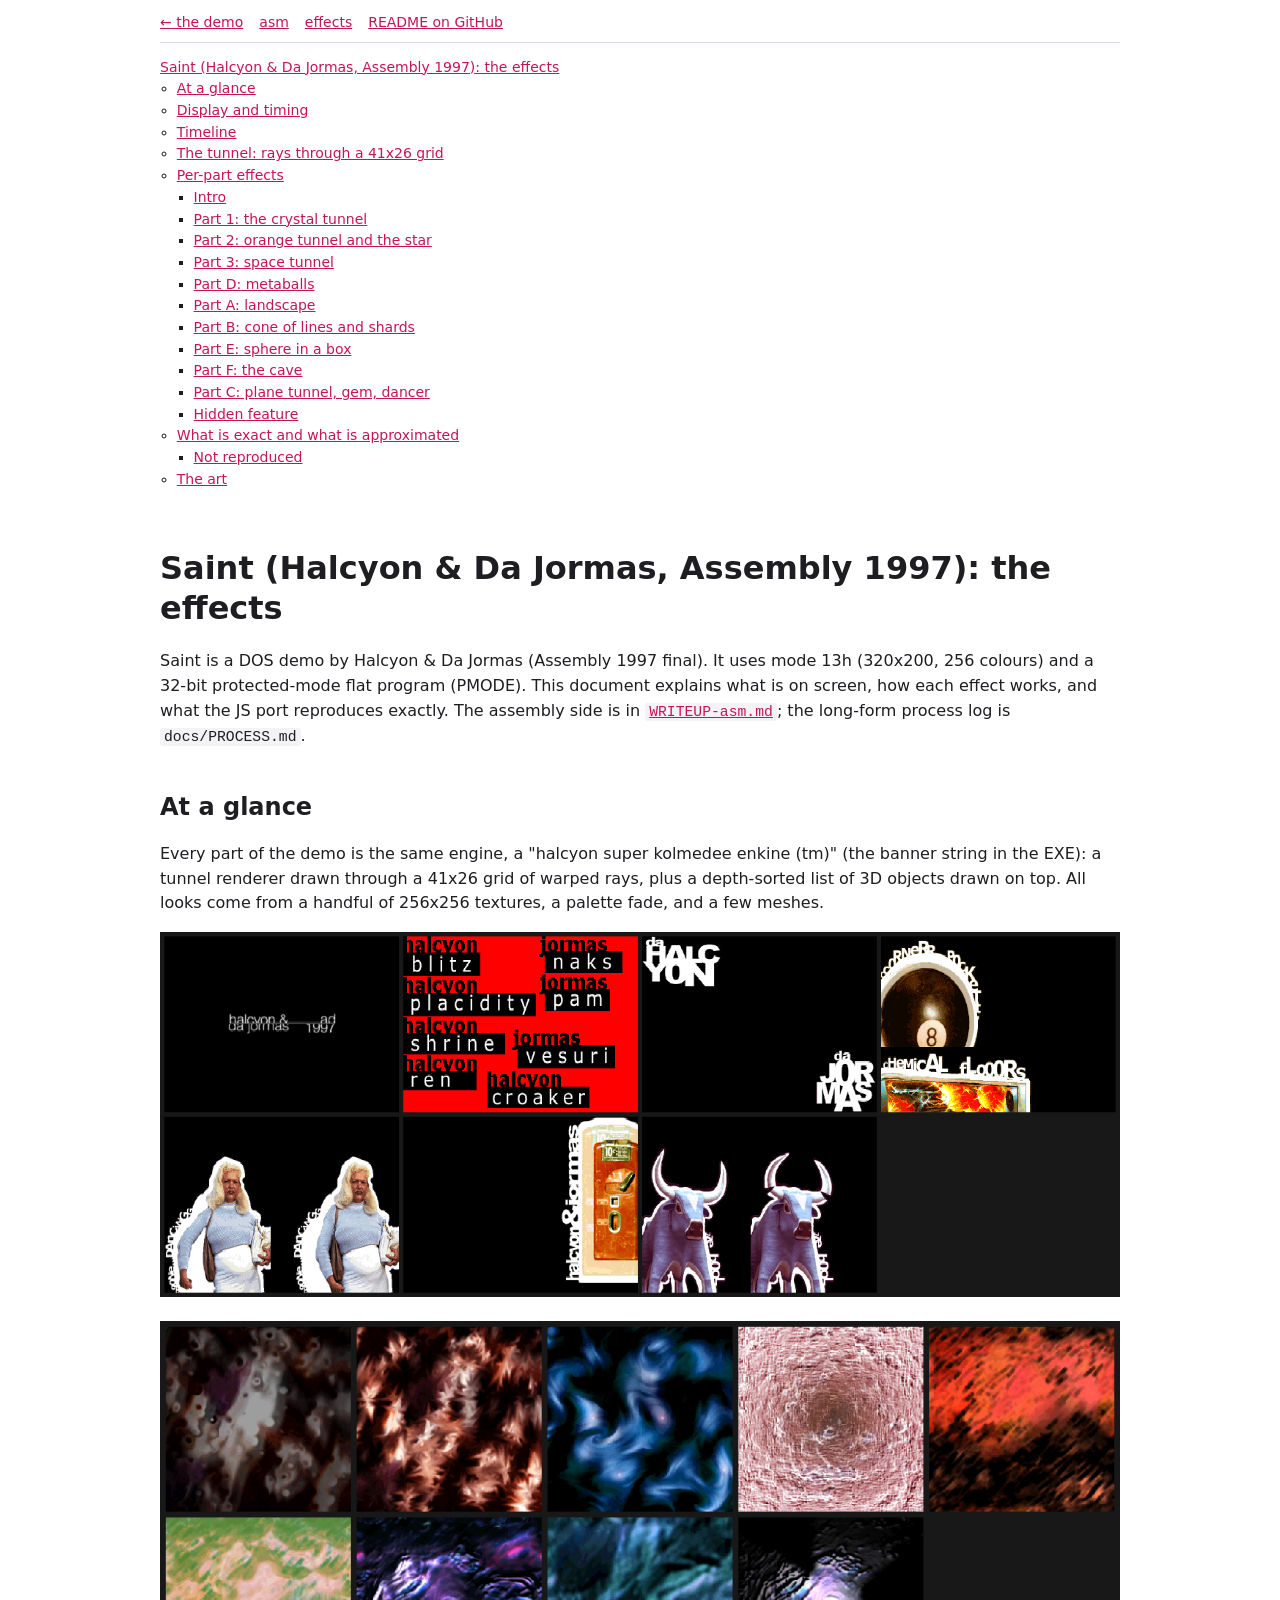
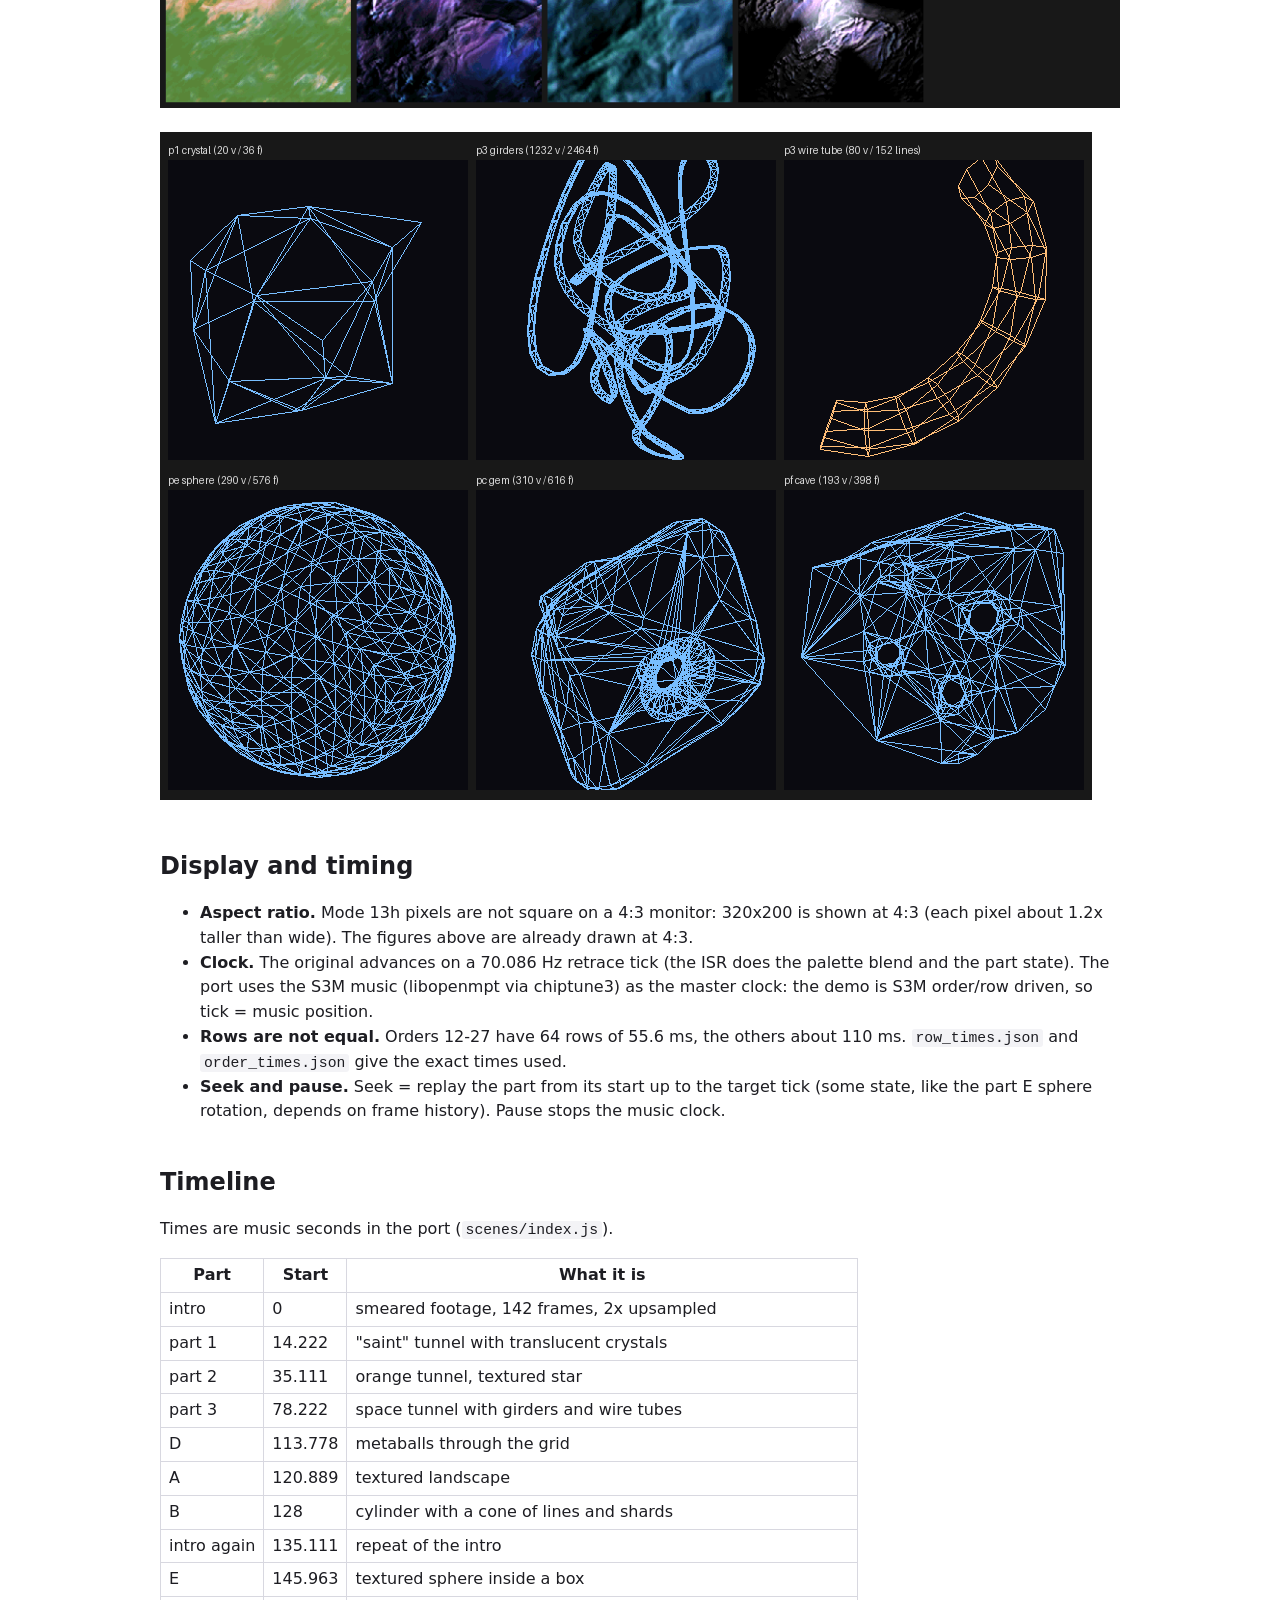
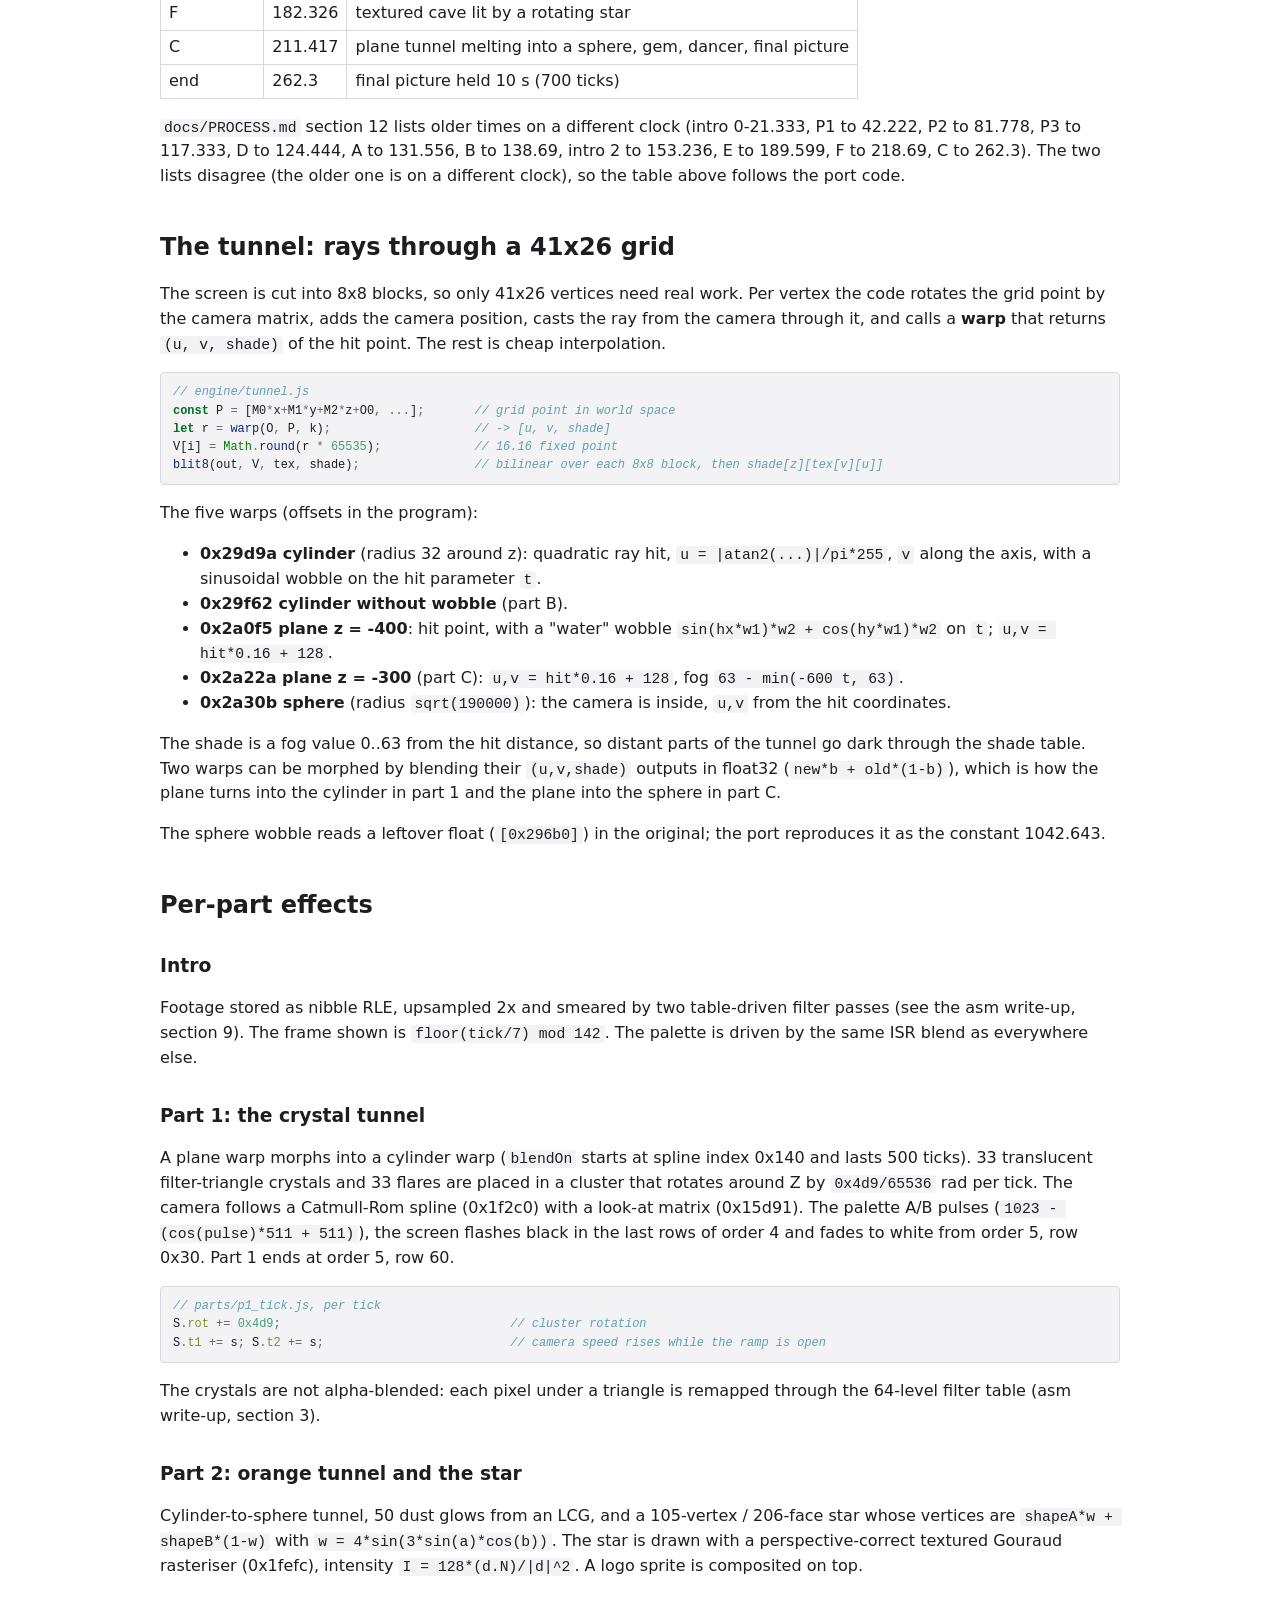
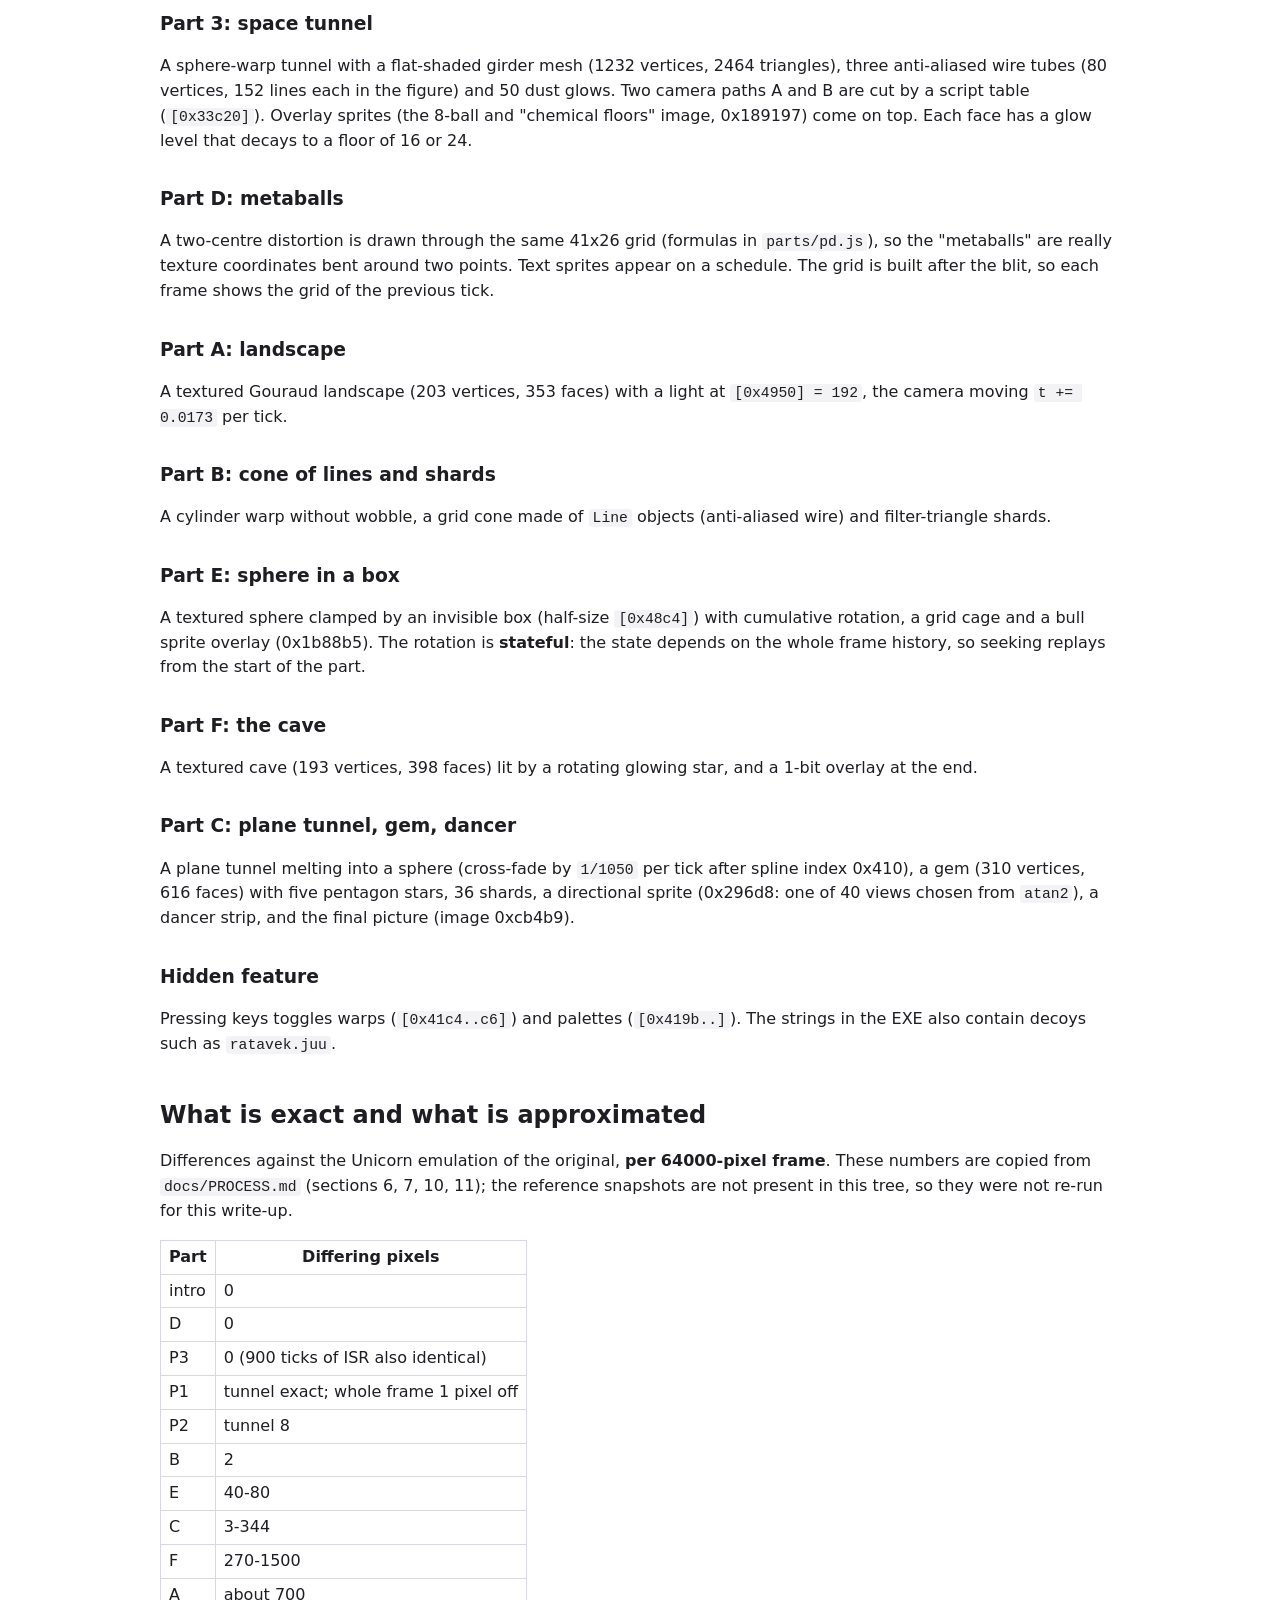
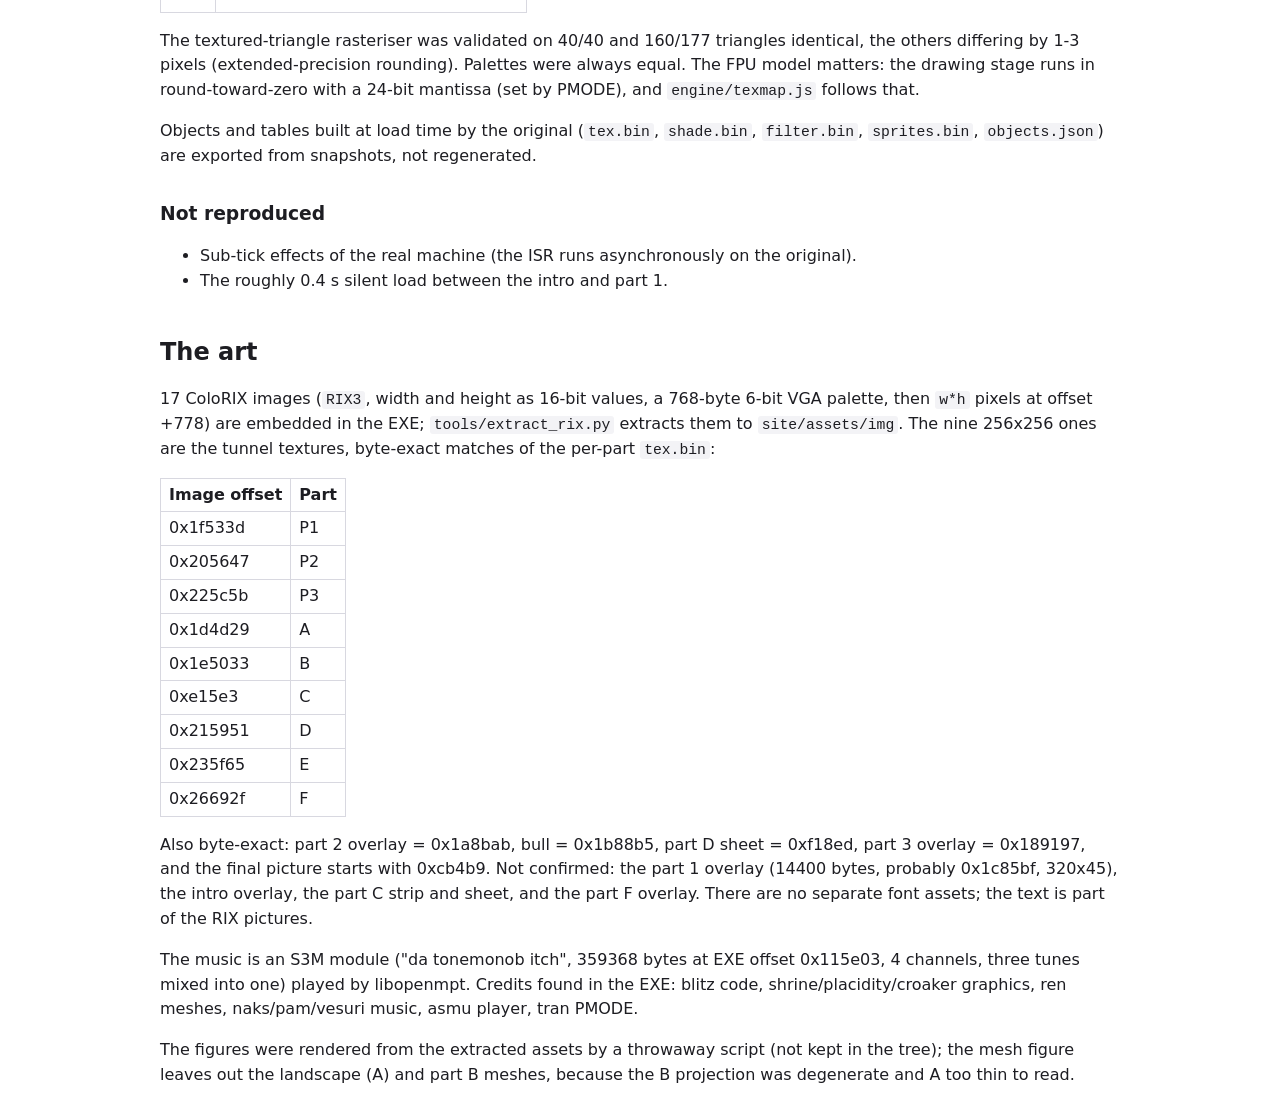
<file: site/writeups/WRITEUP-effects.html>
<!DOCTYPE html>
<html xmlns="http://www.w3.org/1999/xhtml" lang="en" xml:lang="en">
<head>
  <meta charset="utf-8" />
  <meta name="generator" content="pandoc" />
  <meta name="viewport" content="width=device-width, initial-scale=1.0, user-scalable=yes" />
  <title>Saint (Halcyon &amp; Da Jormas, Assembly 1997): the
effects</title>
  <style>
    code{white-space: pre-wrap;}
    span.smallcaps{font-variant: small-caps;}
    div.columns{display: flex; gap: min(4vw, 1.5em);}
    div.column{flex: auto; overflow-x: auto;}
    div.hanging-indent{margin-left: 1.5em; text-indent: -1.5em;}
    /* The extra [class] is a hack that increases specificity enough to
       override a similar rule in reveal.js */
    ul.task-list[class]{list-style: none;}
    ul.task-list li input[type="checkbox"] {
      font-size: inherit;
      width: 0.8em;
      margin: 0 0.8em 0.2em -1.6em;
      vertical-align: middle;
    }
    .display.math{display: block; text-align: center; margin: 0.5rem auto;}
    /* CSS for syntax highlighting */
    html { -webkit-text-size-adjust: 100%; }
    pre > code.sourceCode { white-space: pre; position: relative; }
    pre > code.sourceCode > span { display: inline-block; line-height: 1.25; }
    pre > code.sourceCode > span:empty { height: 1.2em; }
    .sourceCode { overflow: visible; }
    code.sourceCode > span { color: inherit; text-decoration: inherit; }
    div.sourceCode { margin: 1em 0; }
    pre.sourceCode { margin: 0; }
    @media screen {
    div.sourceCode { overflow: auto; }
    }
    @media print {
    pre > code.sourceCode { white-space: pre-wrap; }
    pre > code.sourceCode > span { text-indent: -5em; padding-left: 5em; }
    }
    pre.numberSource code
      { counter-reset: source-line 0; }
    pre.numberSource code > span
      { position: relative; left: -4em; counter-increment: source-line; }
    pre.numberSource code > span > a:first-child::before
      { content: counter(source-line);
        position: relative; left: -1em; text-align: right; vertical-align: baseline;
        border: none; display: inline-block;
        -webkit-touch-callout: none; -webkit-user-select: none;
        -khtml-user-select: none; -moz-user-select: none;
        -ms-user-select: none; user-select: none;
        padding: 0 4px; width: 4em;
        color: #aaaaaa;
      }
    pre.numberSource { margin-left: 3em; border-left: 1px solid #aaaaaa;  padding-left: 4px; }
    div.sourceCode
      {   }
    @media screen {
    pre > code.sourceCode > span > a:first-child::before { text-decoration: underline; }
    }
    code span.al { color: #ff0000; font-weight: bold; } /* Alert */
    code span.an { color: #60a0b0; font-weight: bold; font-style: italic; } /* Annotation */
    code span.at { color: #7d9029; } /* Attribute */
    code span.bn { color: #40a070; } /* BaseN */
    code span.bu { color: #008000; } /* BuiltIn */
    code span.cf { color: #007020; font-weight: bold; } /* ControlFlow */
    code span.ch { color: #4070a0; } /* Char */
    code span.cn { color: #880000; } /* Constant */
    code span.co { color: #60a0b0; font-style: italic; } /* Comment */
    code span.cv { color: #60a0b0; font-weight: bold; font-style: italic; } /* CommentVar */
    code span.do { color: #ba2121; font-style: italic; } /* Documentation */
    code span.dt { color: #902000; } /* DataType */
    code span.dv { color: #40a070; } /* DecVal */
    code span.er { color: #ff0000; font-weight: bold; } /* Error */
    code span.ex { } /* Extension */
    code span.fl { color: #40a070; } /* Float */
    code span.fu { color: #06287e; } /* Function */
    code span.im { color: #008000; font-weight: bold; } /* Import */
    code span.in { color: #60a0b0; font-weight: bold; font-style: italic; } /* Information */
    code span.kw { color: #007020; font-weight: bold; } /* Keyword */
    code span.op { color: #666666; } /* Operator */
    code span.ot { color: #007020; } /* Other */
    code span.pp { color: #bc7a00; } /* Preprocessor */
    code span.sc { color: #4070a0; } /* SpecialChar */
    code span.ss { color: #bb6688; } /* SpecialString */
    code span.st { color: #4070a0; } /* String */
    code span.va { color: #19177c; } /* Variable */
    code span.vs { color: #4070a0; } /* VerbatimString */
    code span.wa { color: #60a0b0; font-weight: bold; font-style: italic; } /* Warning */
  </style>
  <meta name="viewport" content="width=device-width,initial-scale=1">
  <style>
  :root{--bg:#fff;--fg:#1d1d22;--mut:#666;--ac:#c4155a;--code:#f3f3f6;--bd:#d8d8e0}
  @media (prefers-color-scheme:dark){:root{--bg:#0b0b10;--fg:#d8d8e0;--mut:#9a9aa8;--ac:#ff6a9a;--code:#17171f;--bd:#33333f}}
  *{box-sizing:border-box}
  body{margin:0 auto;max-width:62rem;padding:0 16px;background:var(--bg);color:var(--fg);font:16px/1.55 system-ui,sans-serif}
  #wunav{display:flex;gap:16px;flex-wrap:wrap;padding-top:12px;padding-bottom:8px;border-bottom:1px solid var(--bd);font-size:14px}
  a{color:var(--ac)}
  h1,h2,h3,h4{line-height:1.25;margin-top:1.8em}
  img{max-width:100%;height:auto;image-rendering:auto}
  pre{background:var(--code);border:1px solid var(--bd);border-radius:4px;padding:10px 12px;overflow-x:auto;font-size:13px;line-height:1.4}
  code{background:var(--code);padding:1px 4px;border-radius:3px;font-size:.92em;overflow-wrap:anywhere}
  pre code{background:none;padding:0;overflow-wrap:normal}
  table{border-collapse:collapse;display:block;overflow-x:auto;max-width:100%}
  td,th{border:1px solid var(--bd);padding:4px 8px}
  blockquote{border-left:3px solid var(--bd);margin-left:0;padding-left:14px;color:var(--mut)}
  #TOC{font-size:14px}#TOC ul{padding-left:1.2em}
  #TOC>ul{padding-left:0;list-style:none}
  details#toc-box{margin:12px 0}
  </style>
</head>
<body>
<nav id="wunav"><a href="../index.html">&larr; the demo</a> <a href="WRITEUP-asm.html">asm</a> <a href="WRITEUP-effects.html">effects</a> <a href="https://github.com/kassoulet/saint_by_halcyon">README on GitHub</a></nav>
<nav id="TOC" role="doc-toc">
<ul>
<li><a href="#saint-halcyon--da-jormas-assembly-1997-the-effects"
id="toc-saint-halcyon--da-jormas-assembly-1997-the-effects">Saint
(Halcyon &amp; Da Jormas, Assembly 1997): the effects</a>
<ul>
<li><a href="#at-a-glance" id="toc-at-a-glance">At a glance</a></li>
<li><a href="#display-and-timing" id="toc-display-and-timing">Display
and timing</a></li>
<li><a href="#timeline" id="toc-timeline">Timeline</a></li>
<li><a href="#the-tunnel-rays-through-a-41x26-grid"
id="toc-the-tunnel-rays-through-a-41x26-grid">The tunnel: rays through a
41x26 grid</a></li>
<li><a href="#per-part-effects" id="toc-per-part-effects">Per-part
effects</a>
<ul>
<li><a href="#intro" id="toc-intro">Intro</a></li>
<li><a href="#part-1-the-crystal-tunnel"
id="toc-part-1-the-crystal-tunnel">Part 1: the crystal tunnel</a></li>
<li><a href="#part-2-orange-tunnel-and-the-star"
id="toc-part-2-orange-tunnel-and-the-star">Part 2: orange tunnel and the
star</a></li>
<li><a href="#part-3-space-tunnel" id="toc-part-3-space-tunnel">Part 3:
space tunnel</a></li>
<li><a href="#part-d-metaballs" id="toc-part-d-metaballs">Part D:
metaballs</a></li>
<li><a href="#part-a-landscape" id="toc-part-a-landscape">Part A:
landscape</a></li>
<li><a href="#part-b-cone-of-lines-and-shards"
id="toc-part-b-cone-of-lines-and-shards">Part B: cone of lines and
shards</a></li>
<li><a href="#part-e-sphere-in-a-box"
id="toc-part-e-sphere-in-a-box">Part E: sphere in a box</a></li>
<li><a href="#part-f-the-cave" id="toc-part-f-the-cave">Part F: the
cave</a></li>
<li><a href="#part-c-plane-tunnel-gem-dancer"
id="toc-part-c-plane-tunnel-gem-dancer">Part C: plane tunnel, gem,
dancer</a></li>
<li><a href="#hidden-feature" id="toc-hidden-feature">Hidden
feature</a></li>
</ul></li>
<li><a href="#what-is-exact-and-what-is-approximated"
id="toc-what-is-exact-and-what-is-approximated">What is exact and what
is approximated</a>
<ul>
<li><a href="#not-reproduced" id="toc-not-reproduced">Not
reproduced</a></li>
</ul></li>
<li><a href="#the-art" id="toc-the-art">The art</a></li>
</ul></li>
</ul>
</nav>
<h1 id="saint-halcyon--da-jormas-assembly-1997-the-effects">Saint
(Halcyon &amp; Da Jormas, Assembly 1997): the effects</h1>
<p>Saint is a DOS demo by Halcyon &amp; Da Jormas (Assembly 1997 final).
It uses mode 13h (320x200, 256 colours) and a 32-bit protected-mode flat
program (PMODE). This document explains what is on screen, how each
effect works, and what the JS port reproduces exactly. The assembly side
is in <a href="WRITEUP-asm.html"><code>WRITEUP-asm.md</code></a>; the
long-form process log is <code>docs/PROCESS.md</code>.</p>
<h2 id="at-a-glance">At a glance</h2>
<p>Every part of the demo is the same engine, a "halcyon super kolmedee
enkine (tm)" (the banner string in the EXE): a tunnel renderer drawn
through a 41x26 grid of warped rays, plus a depth-sorted list of 3D
objects drawn on top. All looks come from a handful of 256x256 textures,
a palette fade, and a few meshes.</p>
<p><img src="figures/saint_pictures.png"
alt="The seven full-screen pictures" /></p>
<p><img src="figures/saint_textures.png"
alt="The nine 256x256 textures" /></p>
<p><img src="figures/saint_meshes.png"
alt="Six of the meshes as wireframes" /></p>
<h2 id="display-and-timing">Display and timing</h2>
<ul>
<li><strong>Aspect ratio.</strong> Mode 13h pixels are not square on a
4:3 monitor: 320x200 is shown at 4:3 (each pixel about 1.2x taller than
wide). The figures above are already drawn at 4:3.</li>
<li><strong>Clock.</strong> The original advances on a 70.086 Hz retrace
tick (the ISR does the palette blend and the part state). The port uses
the S3M music (libopenmpt via chiptune3) as the master clock: the demo
is S3M order/row driven, so tick = music position.</li>
<li><strong>Rows are not equal.</strong> Orders 12-27 have 64 rows of
55.6 ms, the others about 110 ms. <code>row_times.json</code> and
<code>order_times.json</code> give the exact times used.</li>
<li><strong>Seek and pause.</strong> Seek = replay the part from its
start up to the target tick (some state, like the part E sphere
rotation, depends on frame history). Pause stops the music clock.</li>
</ul>
<h2 id="timeline">Timeline</h2>
<p>Times are music seconds in the port
(<code>scenes/index.js</code>).</p>
<table>
<thead>
<tr>
<th>Part</th>
<th>Start</th>
<th>What it is</th>
</tr>
</thead>
<tbody>
<tr>
<td>intro</td>
<td>0</td>
<td>smeared footage, 142 frames, 2x upsampled</td>
</tr>
<tr>
<td>part 1</td>
<td>14.222</td>
<td>"saint" tunnel with translucent crystals</td>
</tr>
<tr>
<td>part 2</td>
<td>35.111</td>
<td>orange tunnel, textured star</td>
</tr>
<tr>
<td>part 3</td>
<td>78.222</td>
<td>space tunnel with girders and wire tubes</td>
</tr>
<tr>
<td>D</td>
<td>113.778</td>
<td>metaballs through the grid</td>
</tr>
<tr>
<td>A</td>
<td>120.889</td>
<td>textured landscape</td>
</tr>
<tr>
<td>B</td>
<td>128</td>
<td>cylinder with a cone of lines and shards</td>
</tr>
<tr>
<td>intro again</td>
<td>135.111</td>
<td>repeat of the intro</td>
</tr>
<tr>
<td>E</td>
<td>145.963</td>
<td>textured sphere inside a box</td>
</tr>
<tr>
<td>F</td>
<td>182.326</td>
<td>textured cave lit by a rotating star</td>
</tr>
<tr>
<td>C</td>
<td>211.417</td>
<td>plane tunnel melting into a sphere, gem, dancer, final picture</td>
</tr>
<tr>
<td>end</td>
<td>262.3</td>
<td>final picture held 10 s (700 ticks)</td>
</tr>
</tbody>
</table>
<p><code>docs/PROCESS.md</code> section 12 lists older times on a
different clock (intro 0-21.333, P1 to 42.222, P2 to 81.778, P3 to
117.333, D to 124.444, A to 131.556, B to 138.69, intro 2 to 153.236, E
to 189.599, F to 218.69, C to 262.3). The two lists disagree (the older
one is on a different clock), so the table above follows the port
code.</p>
<h2 id="the-tunnel-rays-through-a-41x26-grid">The tunnel: rays through a
41x26 grid</h2>
<p>The screen is cut into 8x8 blocks, so only 41x26 vertices need real
work. Per vertex the code rotates the grid point by the camera matrix,
adds the camera position, casts the ray from the camera through it, and
calls a <strong>warp</strong> that returns <code>(u, v, shade)</code> of
the hit point. The rest is cheap interpolation.</p>
<div class="sourceCode" id="cb1"><pre class="sourceCode js"><code class="sourceCode javascript"><span id="cb1-1"><a href="#cb1-1" aria-hidden="true" tabindex="-1"></a><span class="co">// engine/tunnel.js</span></span>
<span id="cb1-2"><a href="#cb1-2" aria-hidden="true" tabindex="-1"></a><span class="kw">const</span> P <span class="op">=</span> [M0<span class="op">*</span>x<span class="op">+</span>M1<span class="op">*</span>y<span class="op">+</span>M2<span class="op">*</span>z<span class="op">+</span>O0<span class="op">,</span> <span class="op">...</span>]<span class="op">;</span>       <span class="co">// grid point in world space</span></span>
<span id="cb1-3"><a href="#cb1-3" aria-hidden="true" tabindex="-1"></a><span class="kw">let</span> r <span class="op">=</span> <span class="fu">warp</span>(O<span class="op">,</span> P<span class="op">,</span> k)<span class="op">;</span>                    <span class="co">// -&gt; [u, v, shade]</span></span>
<span id="cb1-4"><a href="#cb1-4" aria-hidden="true" tabindex="-1"></a>V[i] <span class="op">=</span> <span class="bu">Math</span><span class="op">.</span><span class="fu">round</span>(r <span class="op">*</span> <span class="dv">65535</span>)<span class="op">;</span>             <span class="co">// 16.16 fixed point</span></span>
<span id="cb1-5"><a href="#cb1-5" aria-hidden="true" tabindex="-1"></a><span class="fu">blit8</span>(out<span class="op">,</span> V<span class="op">,</span> tex<span class="op">,</span> shade)<span class="op">;</span>                <span class="co">// bilinear over each 8x8 block, then shade[z][tex[v][u]]</span></span></code></pre></div>
<p>The five warps (offsets in the program):</p>
<ul>
<li><strong>0x29d9a cylinder</strong> (radius 32 around z): quadratic
ray hit, <code>u = |atan2(...)|/pi*255</code>, <code>v</code> along the
axis, with a sinusoidal wobble on the hit parameter <code>t</code>.</li>
<li><strong>0x29f62 cylinder without wobble</strong> (part B).</li>
<li><strong>0x2a0f5 plane z = -400</strong>: hit point, with a "water"
wobble <code>sin(hx*w1)*w2 + cos(hy*w1)*w2</code> on <code>t</code>;
<code>u,v = hit*0.16 + 128</code>.</li>
<li><strong>0x2a22a plane z = -300</strong> (part C):
<code>u,v = hit*0.16 + 128</code>, fog
<code>63 - min(-600 t, 63)</code>.</li>
<li><strong>0x2a30b sphere</strong> (radius <code>sqrt(190000)</code>):
the camera is inside, <code>u,v</code> from the hit coordinates.</li>
</ul>
<p>The shade is a fog value 0..63 from the hit distance, so distant
parts of the tunnel go dark through the shade table. Two warps can be
morphed by blending their <code>(u,v,shade)</code> outputs in float32
(<code>new*b + old*(1-b)</code>), which is how the plane turns into the
cylinder in part 1 and the plane into the sphere in part C.</p>
<p>The sphere wobble reads a leftover float (<code>[0x296b0]</code>) in
the original; the port reproduces it as the constant 1042.643.</p>
<h2 id="per-part-effects">Per-part effects</h2>
<h3 id="intro">Intro</h3>
<p>Footage stored as nibble RLE, upsampled 2x and smeared by two
table-driven filter passes (see the asm write-up, section 9). The frame
shown is <code>floor(tick/7) mod 142</code>. The palette is driven by
the same ISR blend as everywhere else.</p>
<h3 id="part-1-the-crystal-tunnel">Part 1: the crystal tunnel</h3>
<p>A plane warp morphs into a cylinder warp (<code>blendOn</code> starts
at spline index 0x140 and lasts 500 ticks). 33 translucent
filter-triangle crystals and 33 flares are placed in a cluster that
rotates around Z by <code>0x4d9/65536</code> rad per tick. The camera
follows a Catmull-Rom spline (0x1f2c0) with a look-at matrix (0x15d91).
The palette A/B pulses (<code>1023 - (cos(pulse)*511 + 511)</code>), the
screen flashes black in the last rows of order 4 and fades to white from
order 5, row 0x30. Part 1 ends at order 5, row 60.</p>
<div class="sourceCode" id="cb2"><pre class="sourceCode js"><code class="sourceCode javascript"><span id="cb2-1"><a href="#cb2-1" aria-hidden="true" tabindex="-1"></a><span class="co">// parts/p1_tick.js, per tick</span></span>
<span id="cb2-2"><a href="#cb2-2" aria-hidden="true" tabindex="-1"></a>S<span class="op">.</span><span class="at">rot</span> <span class="op">+=</span> <span class="bn">0x4d9</span><span class="op">;</span>                                <span class="co">// cluster rotation</span></span>
<span id="cb2-3"><a href="#cb2-3" aria-hidden="true" tabindex="-1"></a>S<span class="op">.</span><span class="at">t1</span> <span class="op">+=</span> s<span class="op">;</span> S<span class="op">.</span><span class="at">t2</span> <span class="op">+=</span> s<span class="op">;</span>                          <span class="co">// camera speed rises while the ramp is open</span></span></code></pre></div>
<p>The crystals are not alpha-blended: each pixel under a triangle is
remapped through the 64-level filter table (asm write-up, section
3).</p>
<h3 id="part-2-orange-tunnel-and-the-star">Part 2: orange tunnel and the
star</h3>
<p>Cylinder-to-sphere tunnel, 50 dust glows from an LCG, and a
105-vertex / 206-face star whose vertices are
<code>shapeA*w + shapeB*(1-w)</code> with
<code>w = 4*sin(3*sin(a)*cos(b))</code>. The star is drawn with a
perspective-correct textured Gouraud rasteriser (0x1fefc), intensity
<code>I = 128*(d.N)/|d|^2</code>. A logo sprite is composited on
top.</p>
<h3 id="part-3-space-tunnel">Part 3: space tunnel</h3>
<p>A sphere-warp tunnel with a flat-shaded girder mesh (1232 vertices,
2464 triangles), three anti-aliased wire tubes (80 vertices, 152 lines
each in the figure) and 50 dust glows. Two camera paths A and B are cut
by a script table (<code>[0x33c20]</code>). Overlay sprites (the 8-ball
and "chemical floors" image, 0x189197) come on top. Each face has a glow
level that decays to a floor of 16 or 24.</p>
<h3 id="part-d-metaballs">Part D: metaballs</h3>
<p>A two-centre distortion is drawn through the same 41x26 grid
(formulas in <code>parts/pd.js</code>), so the "metaballs" are really
texture coordinates bent around two points. Text sprites appear on a
schedule. The grid is built after the blit, so each frame shows the grid
of the previous tick.</p>
<h3 id="part-a-landscape">Part A: landscape</h3>
<p>A textured Gouraud landscape (203 vertices, 353 faces) with a light
at <code>[0x4950] = 192</code>, the camera moving
<code>t += 0.0173</code> per tick.</p>
<h3 id="part-b-cone-of-lines-and-shards">Part B: cone of lines and
shards</h3>
<p>A cylinder warp without wobble, a grid cone made of <code>Line</code>
objects (anti-aliased wire) and filter-triangle shards.</p>
<h3 id="part-e-sphere-in-a-box">Part E: sphere in a box</h3>
<p>A textured sphere clamped by an invisible box (half-size
<code>[0x48c4]</code>) with cumulative rotation, a grid cage and a bull
sprite overlay (0x1b88b5). The rotation is <strong>stateful</strong>:
the state depends on the whole frame history, so seeking replays from
the start of the part.</p>
<h3 id="part-f-the-cave">Part F: the cave</h3>
<p>A textured cave (193 vertices, 398 faces) lit by a rotating glowing
star, and a 1-bit overlay at the end.</p>
<h3 id="part-c-plane-tunnel-gem-dancer">Part C: plane tunnel, gem,
dancer</h3>
<p>A plane tunnel melting into a sphere (cross-fade by
<code>1/1050</code> per tick after spline index 0x410), a gem (310
vertices, 616 faces) with five pentagon stars, 36 shards, a directional
sprite (0x296d8: one of 40 views chosen from <code>atan2</code>), a
dancer strip, and the final picture (image 0xcb4b9).</p>
<h3 id="hidden-feature">Hidden feature</h3>
<p>Pressing keys toggles warps (<code>[0x41c4..c6]</code>) and palettes
(<code>[0x419b..]</code>). The strings in the EXE also contain decoys
such as <code>ratavek.juu</code>.</p>
<h2 id="what-is-exact-and-what-is-approximated">What is exact and what
is approximated</h2>
<p>Differences against the Unicorn emulation of the original,
<strong>per 64000-pixel frame</strong>. These numbers are copied from
<code>docs/PROCESS.md</code> (sections 6, 7, 10, 11); the reference
snapshots are not present in this tree, so they were not re-run for this
write-up.</p>
<table>
<thead>
<tr>
<th>Part</th>
<th>Differing pixels</th>
</tr>
</thead>
<tbody>
<tr>
<td>intro</td>
<td>0</td>
</tr>
<tr>
<td>D</td>
<td>0</td>
</tr>
<tr>
<td>P3</td>
<td>0 (900 ticks of ISR also identical)</td>
</tr>
<tr>
<td>P1</td>
<td>tunnel exact; whole frame 1 pixel off</td>
</tr>
<tr>
<td>P2</td>
<td>tunnel 8</td>
</tr>
<tr>
<td>B</td>
<td>2</td>
</tr>
<tr>
<td>E</td>
<td>40-80</td>
</tr>
<tr>
<td>C</td>
<td>3-344</td>
</tr>
<tr>
<td>F</td>
<td>270-1500</td>
</tr>
<tr>
<td>A</td>
<td>about 700</td>
</tr>
</tbody>
</table>
<p>The textured-triangle rasteriser was validated on 40/40 and 160/177
triangles identical, the others differing by 1-3 pixels
(extended-precision rounding). Palettes were always equal. The FPU model
matters: the drawing stage runs in round-toward-zero with a 24-bit
mantissa (set by PMODE), and <code>engine/texmap.js</code> follows
that.</p>
<p>Objects and tables built at load time by the original
(<code>tex.bin</code>, <code>shade.bin</code>, <code>filter.bin</code>,
<code>sprites.bin</code>, <code>objects.json</code>) are exported from
snapshots, not regenerated.</p>
<h3 id="not-reproduced">Not reproduced</h3>
<ul>
<li>Sub-tick effects of the real machine (the ISR runs asynchronously on
the original).</li>
<li>The roughly 0.4 s silent load between the intro and part 1.</li>
</ul>
<h2 id="the-art">The art</h2>
<p>17 ColoRIX images (<code>RIX3</code>, width and height as 16-bit
values, a 768-byte 6-bit VGA palette, then <code>w*h</code> pixels at
offset +778) are embedded in the EXE; <code>tools/extract_rix.py</code>
extracts them to <code>site/assets/img</code>. The nine 256x256 ones are
the tunnel textures, byte-exact matches of the per-part
<code>tex.bin</code>:</p>
<table>
<thead>
<tr>
<th>Image offset</th>
<th>Part</th>
</tr>
</thead>
<tbody>
<tr>
<td>0x1f533d</td>
<td>P1</td>
</tr>
<tr>
<td>0x205647</td>
<td>P2</td>
</tr>
<tr>
<td>0x225c5b</td>
<td>P3</td>
</tr>
<tr>
<td>0x1d4d29</td>
<td>A</td>
</tr>
<tr>
<td>0x1e5033</td>
<td>B</td>
</tr>
<tr>
<td>0xe15e3</td>
<td>C</td>
</tr>
<tr>
<td>0x215951</td>
<td>D</td>
</tr>
<tr>
<td>0x235f65</td>
<td>E</td>
</tr>
<tr>
<td>0x26692f</td>
<td>F</td>
</tr>
</tbody>
</table>
<p>Also byte-exact: part 2 overlay = 0x1a8bab, bull = 0x1b88b5, part D
sheet = 0xf18ed, part 3 overlay = 0x189197, and the final picture starts
with 0xcb4b9. Not confirmed: the part 1 overlay (14400 bytes, probably
0x1c85bf, 320x45), the intro overlay, the part C strip and sheet, and
the part F overlay. There are no separate font assets; the text is part
of the RIX pictures.</p>
<p>The music is an S3M module ("da tonemonob itch", 359368 bytes at EXE
offset 0x115e03, 4 channels, three tunes mixed into one) played by
libopenmpt. Credits found in the EXE: blitz code,
shrine/placidity/croaker graphics, ren meshes, naks/pam/vesuri music,
asmu player, tran PMODE.</p>
<p>The figures were rendered from the extracted assets by a throwaway
script (not kept in the tree); the mesh figure leaves out the landscape
(A) and part B meshes, because the B projection was degenerate and A too
thin to read.</p>
</body>
</html>
</file>
<file: site/css/style.css>
:root{--bg:#0b0a10;--fg:#e8e6f0;--dim:#8d8aa0;--acc:#ff7a3d;--line:#2a2838}
*{box-sizing:border-box}
body{margin:0;background:var(--bg);color:var(--fg);font:16px/1.6 ui-monospace,Menlo,Consolas,monospace}
a{color:var(--acc)}
header,main,footer{max-width:900px;margin:0 auto;padding:0 16px}
header{padding-top:24px;display:flex;gap:16px;align-items:baseline;flex-wrap:wrap}
header nav a{margin-right:16px}
h1{font-size:clamp(2rem,8vw,4rem);letter-spacing:.3em;margin:.6em 0 .1em;font-weight:400}
h2{margin-top:2em;border-bottom:1px solid var(--line);padding-bottom:.2em}
.tag{color:var(--dim)}
.btn{display:inline-block;padding:.6em 1.4em;border:1px solid var(--acc);color:var(--acc);text-decoration:none;margin:.5em 1em .5em 0}
.btn:hover{background:var(--acc);color:#000}
.gallery{display:grid;grid-template-columns:repeat(auto-fill,minmax(140px,1fr));gap:8px}
.gallery img{width:100%;image-rendering:pixelated;border:1px solid var(--line);background:#000}
.gallery img[title^="320×200"]{aspect-ratio:4/3}
canvas#screen{width:100%;aspect-ratio:4/3;image-rendering:pixelated;background:#000;display:block}
#stage{max-width:960px;margin:12px auto;position:relative}
#hud{display:flex;justify-content:space-between;font-size:.85rem;color:var(--dim);padding:6px 0;flex-wrap:wrap;gap:8px}
#start{position:absolute;inset:0;display:flex;align-items:center;justify-content:center;background:#000c;color:var(--fg);font-size:1.2rem;cursor:pointer}
code,pre{background:#15131d;padding:.1em .3em}
pre{padding:12px;overflow:auto}
figure{margin:1em 0}figcaption{color:var(--dim);font-size:.85rem}
table{border-collapse:collapse}td,th{border:1px solid var(--line);padding:4px 10px;text-align:left}
#crt{display:none;position:absolute;inset:0;pointer-events:none}
#stage.crt #crt{display:block;background:linear-gradient(transparent 40%,rgba(0,0,0,.33)) 0 0/100% var(--p,4px) repeat-y,radial-gradient(ellipse at center,transparent 60%,rgba(0,0,0,.15))}
#stage:fullscreen{max-width:none;margin:0;display:flex;align-items:center;justify-content:center;background:#000}
#stage:fullscreen canvas#screen{width:auto;height:100%;max-width:100%}
#stage.crt canvas#screen{width:100%;height:100%;aspect-ratio:auto}
#crt-l{cursor:pointer}
</file>
